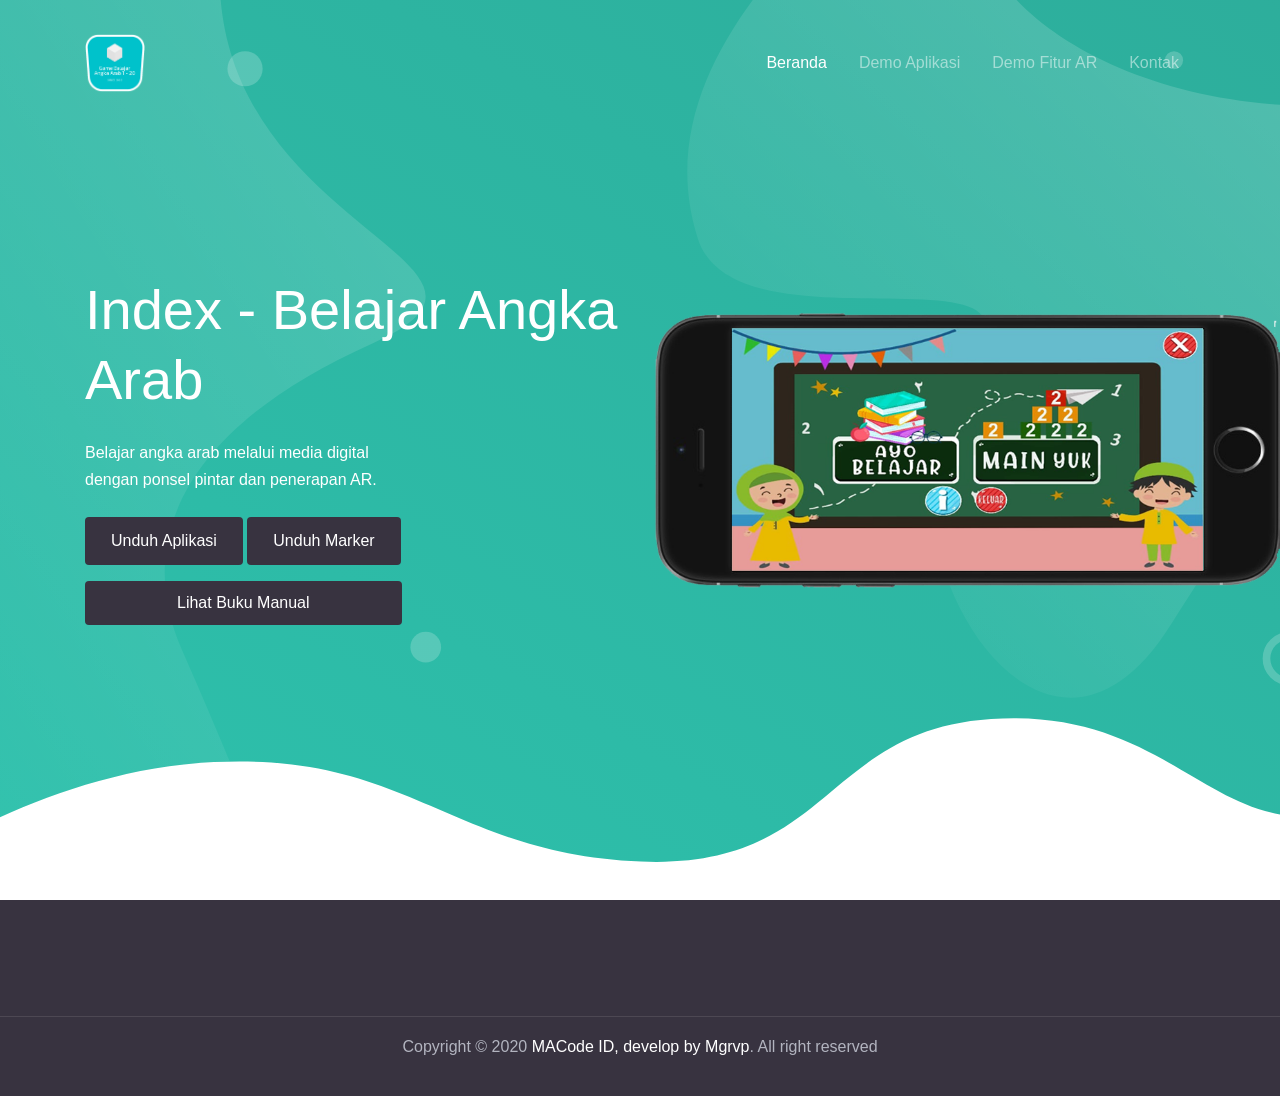
<file: index.html>
<!DOCTYPE html>
<html lang="en">
<head>
  <meta charset="UTF-8">
  <meta name="viewport" content="width=device-width, initial-scale=1.0">
  
  <meta http-equiv="X-UA-Compatible" content="ie=edge">
  
  <meta name="description" content="Mobile Application HTML5 Template">

  <meta name="copyright" content="MACode ID, https://www.macodeid.com/">

  <title>Belajar Angka Arab</title>

  <link rel="shortcut icon" href="assets/favicon.png" type="image/x-icon">

  <link rel="stylesheet" href="assets/css/maicons.css">

  <link rel="stylesheet" href="assets/vendor/animate/animate.css">

  <link rel="stylesheet" href="assets/vendor/owl-carousel/css/owl.carousel.min.css">

  <link rel="stylesheet" href="assets/css/bootstrap.css">

  <link rel="stylesheet" href="assets/css/mobster.css">
</head>
<body>

<nav class="navbar navbar-expand-lg navbar-dark navbar-floating">
  <div class="container">
    <a class="navbar-brand" href="#">
      <img src="assets/favicon.png" alt="" width="60">
    </a>
    <button class="navbar-toggler" type="button" data-toggle="collapse" data-target="#navbarToggler" aria-controls="navbarToggler" aria-expanded="false" aria-label="Toggle navigation">
      <span class="navbar-toggler-icon"></span>
    </button>
  
    <div class="collapse navbar-collapse" id="navbarToggler">
      <ul class="navbar-nav ml-auto mt-3 mt-lg-0">
        <li class="nav-item">
          <a class="nav-link active" href="html/index-2.html">Beranda</a>
        </li>
        <li class="nav-item">
          <a class="nav-link" href="html/about.html">Demo Aplikasi</a>
        </li>
        <li class="nav-item">
          <a class="nav-link" href="html/demo.html">Demo Fitur AR</a>
        </li>
        <li class="nav-item">
          <a class="nav-link" href="html/contact.html">Kontak</a>
        </li>
      </ul>
    </div>
  </div>
</nav>

<div class="page-hero-section bg-image hero-home-2" style="background-image: url(assets/img/bg_hero_2.svg);">
  <div class="hero-caption">
    <div class="container fg-white h-100">
      <div class="row align-items-center h-100">
        <div class="col-lg-6 wow fadeInUp">
          <h1 class="mb-4 fw-normal">Index - Belajar Angka Arab</h1>
          <p class="mb-4">Belajar angka arab melalui media digital <br>
          dengan ponsel pintar dan penerapan AR.</p>

          <a href="https://drive.google.com/file/d/1AF3r9Ua9NUceuTmd-YyhSt4Pw2m73y8j/view?usp=sharing" target="blank_" class="btn btn-dark">Unduh Aplikasi</a>
          <a href="https://drive.google.com/drive/folders/1Z7eCiT0nx_xxd6wpXgwrnWT21wu_ampw?usp=sharing" target="blank_" class="btn btn-dark">Unduh Marker</a>
          <p></p>
          <a href="assets/app/buku_manual.pdf" target="blank_" style=" padding: 8px 90px; " class="btn btn-dark">Lihat Buku Manual</a>

        </div>
        <div class="col-lg-6 d-none d-lg-block wow zoomIn">
          <div class="">
            <img src="assets/img/screen.png" height="275px" alt="">
          </div>          
        </div>
      </div>
    </div>
  </div>
</div>

<div class="page-footer-section bg-dark fg-white">  
  <hr>
  <!-- Please don't remove or modify the credits below -->
  <p class="text-center">Copyright &copy; 2020 <a href="https://www.macodeid.com/" class="fg-white fw-medium">MACode ID, develop by Mgrvp</a>. All right reserved</p>
</div>

<script src="assets/js/jquery-3.5.1.min.js"></script>

<script src="assets/js/bootstrap.bundle.min.js"></script>

<script src="assets/vendor/owl-carousel/js/owl.carousel.min.js"></script>

<script src="assets/vendor/wow/wow.min.js"></script>

<script src="assets/js/mobster.js"></script>

</body>
</html>
</file>
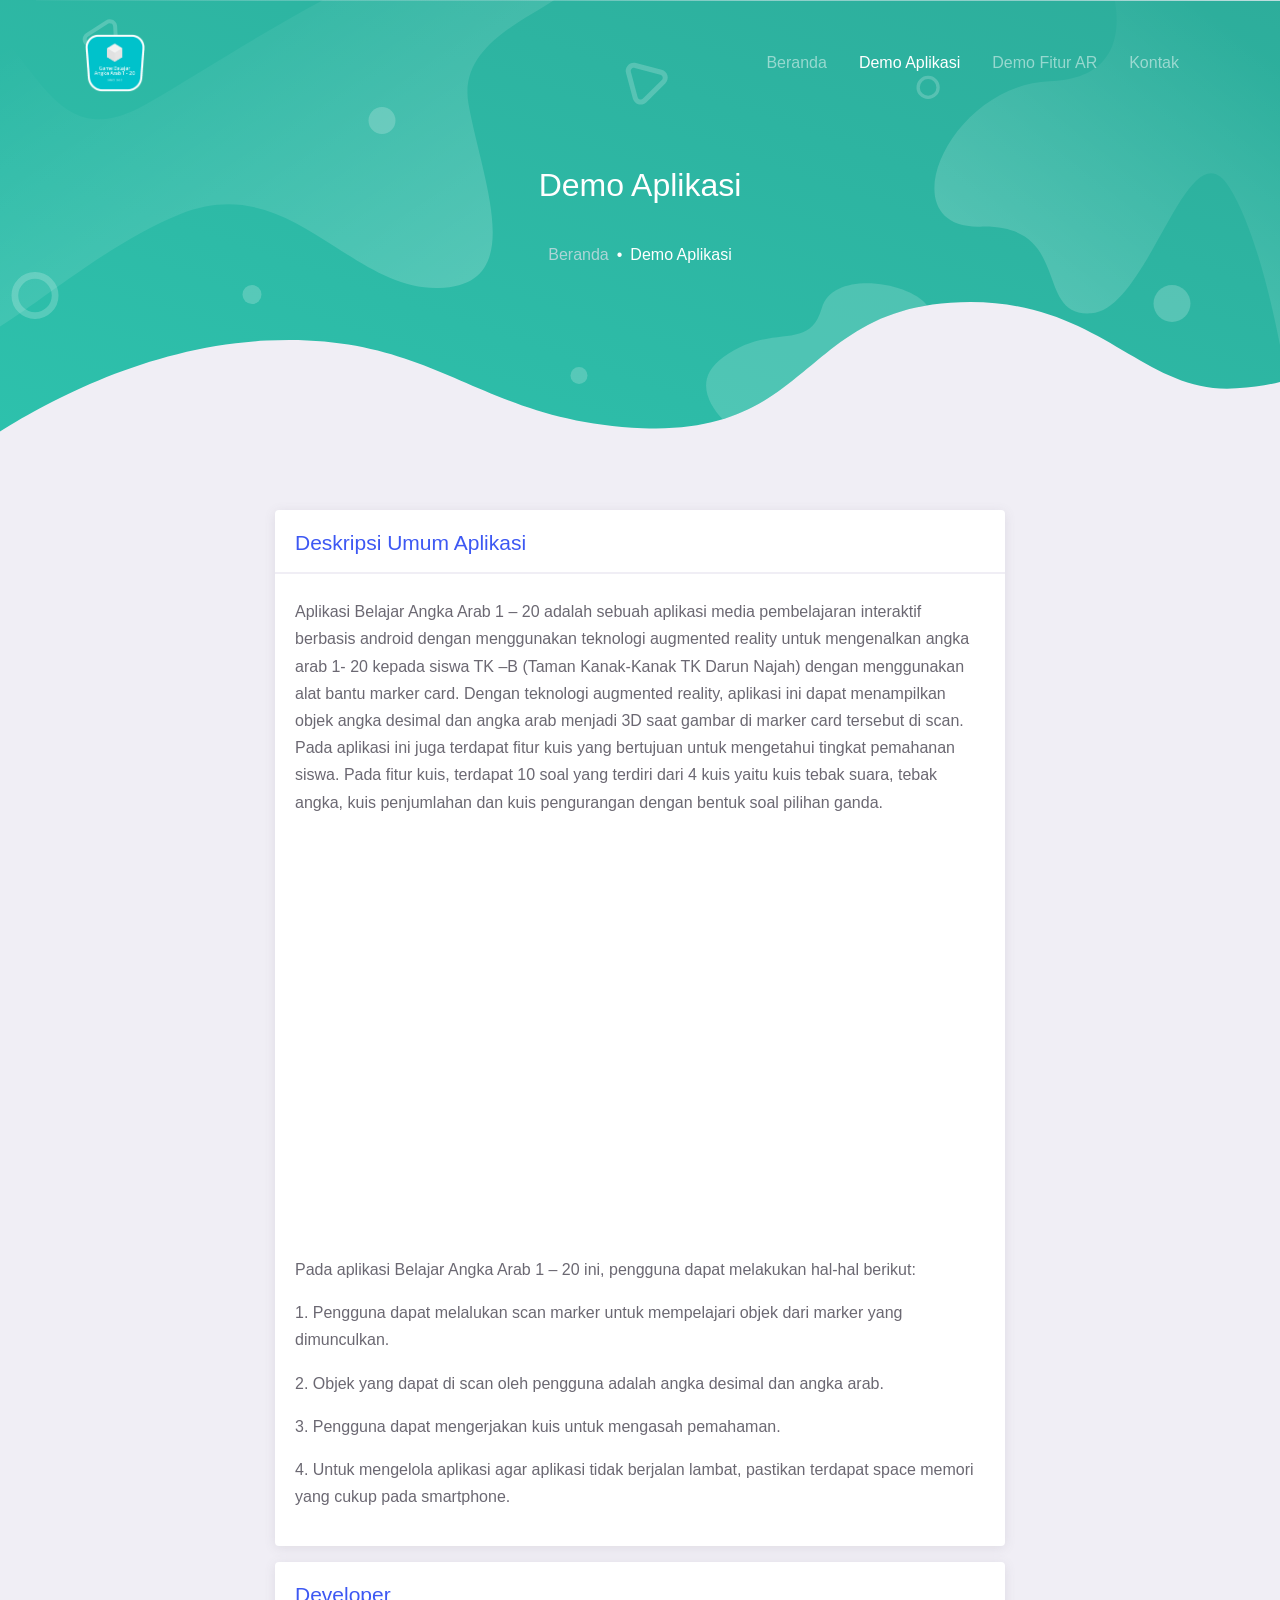
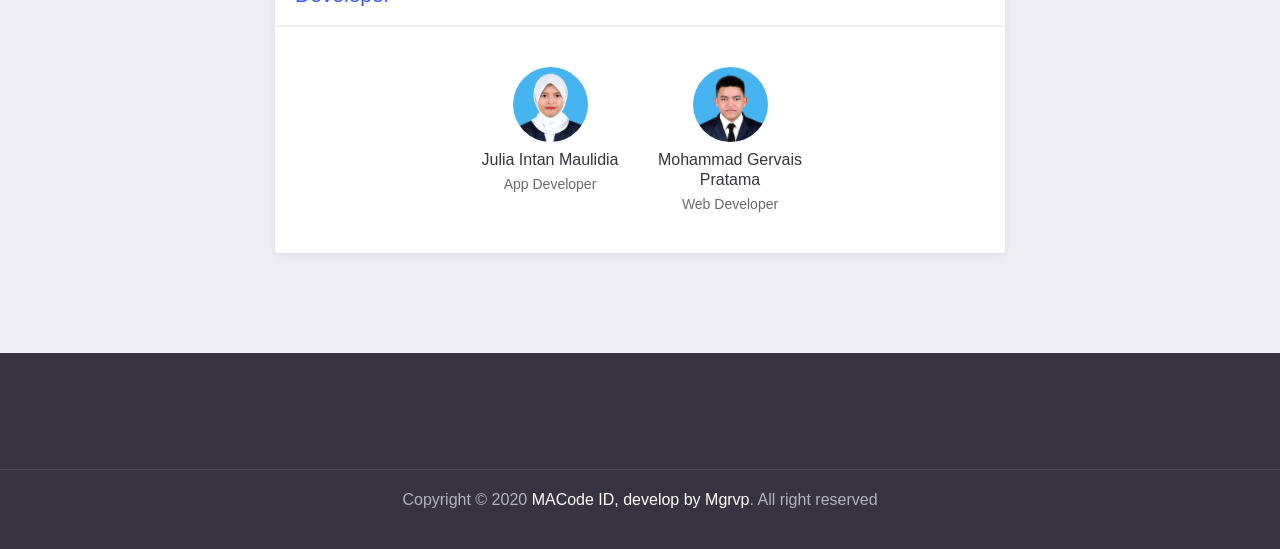
<file: html/about.html>
<!DOCTYPE html>
<html lang="en">
  <head>
    <meta charset="UTF-8" />
    <meta name="viewport" content="width=device-width, initial-scale=1.0" />

    <meta http-equiv="X-UA-Compatible" content="ie=edge" />

    <meta name="description" content="Mobile Application HTML5 Template" />

    <meta name="copyright" content="MACode ID, https://www.macodeid.com/" />

    <title>Belajar Angka Arab</title>

    <link
      rel="shortcut icon"
      href="../assets/favicon.png"
      type="image/x-icon"
    />

    <link rel="stylesheet" href="../assets/css/maicons.css" />

    <link rel="stylesheet" href="../assets/vendor/animate/animate.css" />

    <link
      rel="stylesheet"
      href="../assets/vendor/owl-carousel/css/owl.carousel.min.css"
    />

    <link rel="stylesheet" href="../assets/css/bootstrap.css" />

    <link rel="stylesheet" href="../assets/css/mobster.css" />
  </head>
  <body>
    <nav class="navbar navbar-expand-lg navbar-dark navbar-floating">
      <div class="container">
        <a class="navbar-brand" href="index.html">
          <img src="../assets/favicon.png" alt="" width="60" />
        </a>
        <button
          class="navbar-toggler"
          type="button"
          data-toggle="collapse"
          data-target="#navbarToggler"
          aria-controls="navbarToggler"
          aria-expanded="false"
          aria-label="Toggle navigation"
        >
          <span class="navbar-toggler-icon"></span>
        </button>

        <div class="collapse navbar-collapse" id="navbarToggler">
          <ul class="navbar-nav ml-auto mt-3 mt-lg-0">
            <li class="nav-item">
              <a class="nav-link" href="index-2.html">Beranda</a>
            </li>
            <li class="nav-item">
              <a class="nav-link active" href="about.html">Demo Aplikasi</a>
            </li>
            <li class="nav-item">
              <a class="nav-link" href="demo.html">Demo Fitur AR</a>
            </li>
            <li class="nav-item">
              <a class="nav-link" href="contact.html">Kontak</a>
            </li>
          </ul>
        </div>
      </div>
    </nav>

    <main class="bg-light">
      <div
        class="page-hero-section bg-image hero-mini"
        style="background-image: url(../assets/img/hero_mini.svg);"
      >
        <div class="hero-caption">
          <div class="container fg-white h-100">
            <div
              class="row justify-content-center align-items-center text-center h-100"
            >
              <div class="col-lg-6">
                <h3 class="mb-4 fw-medium">Demo Aplikasi</h3>
                <nav aria-label="breadcrumb">
                  <ol
                    class="breadcrumb breadcrumb-dark justify-content-center bg-transparent"
                  >
                    <li class="breadcrumb-item">
                      <a href="index-2.html">Beranda</a>
                    </li>
                    <li class="breadcrumb-item active" aria-current="page">
                      Demo Aplikasi
                    </li>
                  </ol>
                </nav>
              </div>
            </div>
          </div>
        </div>
      </div>

      <div class="page-section pt-5">
        <div class="container">
          <div class="row justify-content-center">
            <div class="col-lg-8">
              <div class="card-page">
                <h5 class="fg-primary">Deskripsi Umum Aplikasi</h5>
                <hr />
                <p>
                  Aplikasi Belajar Angka Arab 1 – 20 adalah sebuah aplikasi
                  media pembelajaran interaktif berbasis android dengan
                  menggunakan teknologi augmented reality untuk mengenalkan
                  angka arab 1- 20 kepada siswa TK –B (Taman Kanak-Kanak TK
                  Darun Najah) dengan menggunakan alat bantu marker card. Dengan
                  teknologi augmented reality, aplikasi ini dapat menampilkan
                  objek angka desimal dan angka arab menjadi 3D saat gambar di
                  marker card tersebut di scan. Pada aplikasi ini juga terdapat
                  fitur kuis yang bertujuan untuk mengetahui tingkat pemahanan
                  siswa. Pada fitur kuis, terdapat 10 soal yang terdiri dari 4
                  kuis yaitu kuis tebak suara, tebak angka, kuis penjumlahan dan
                  kuis pengurangan dengan bentuk soal pilihan ganda.
                </p>

                <!-- Video -->
                <div class="text-center py-5">
                  <embed
                    class="embed-video"
                    src="https://www.youtube.com/embed/AR6L03KNKX8"
                  />
                </div>
                
                <p>
                  Pada aplikasi Belajar Angka Arab 1 – 20 ini, pengguna dapat
                  melakukan hal-hal berikut:
                </p>
                <p>
                  1. Pengguna dapat melalukan scan marker untuk mempelajari
                  objek dari marker yang dimunculkan.
                </p>
                <p>
                  2. Objek yang dapat di scan oleh pengguna adalah angka desimal
                  dan angka arab.
                </p>
                <p>
                  3. Pengguna dapat mengerjakan kuis untuk mengasah pemahaman.
                </p>
                <p>
                  4. Untuk mengelola aplikasi agar aplikasi tidak berjalan
                  lambat, pastikan terdapat space memori yang cukup pada
                  smartphone.
                </p>
              </div>
              <div class="card-page mt-3">
                <h5 class="fg-primary">Developer</h5>
                <hr />

                <div class="row justify-content-center">
                  <div class="col-lg-3 py-3">
                    <div class="team-item">
                      <div class="team-avatar">
                        <img src="../assets/img/person/julia.jpg" alt="" />
                      </div>
                      <h5 class="team-name">Julia Intan Maulidia</h5>
                      <span class="fg-gray fs-small">App Developer</span>
                    </div>
                  </div>
                  <div class="col-lg-3 py-3">
                    <div class="team-item">
                      <div class="team-avatar">
                        <img src="../assets/img/person/gerv.jpg" alt="">
                      </div>
                      <h5 class="team-name">Mohammad Gervais Pratama</h5>
                      <span class="fg-gray fs-small">Web Developer</span>
                    </div>
                  </div>
                </div>
              </div>
            </div>
          </div>
        </div>
      </div>
    </main>
    <!-- .bg-light -->

    <div class="page-footer-section bg-dark fg-white">
      <hr />
      <!-- Please don't remove or modify the credits below -->
      <p class="text-center">
        Copyright &copy; 2020
        <a href="https://www.macodeid.com/" class="fg-white fw-medium"
          >MACode ID, develop by Mgrvp</a
        >. All right reserved
      </p>
    </div>

    <script src="../assets/js/jquery-3.5.1.min.js"></script>

    <script src="../assets/js/bootstrap.bundle.min.js"></script>

    <script src="../assets/vendor/owl-carousel/js/owl.carousel.min.js"></script>

    <script src="../assets/vendor/wow/wow.min.js"></script>

    <script src="../assets/js/mobster.js"></script>
  </body>
</html>
</file>
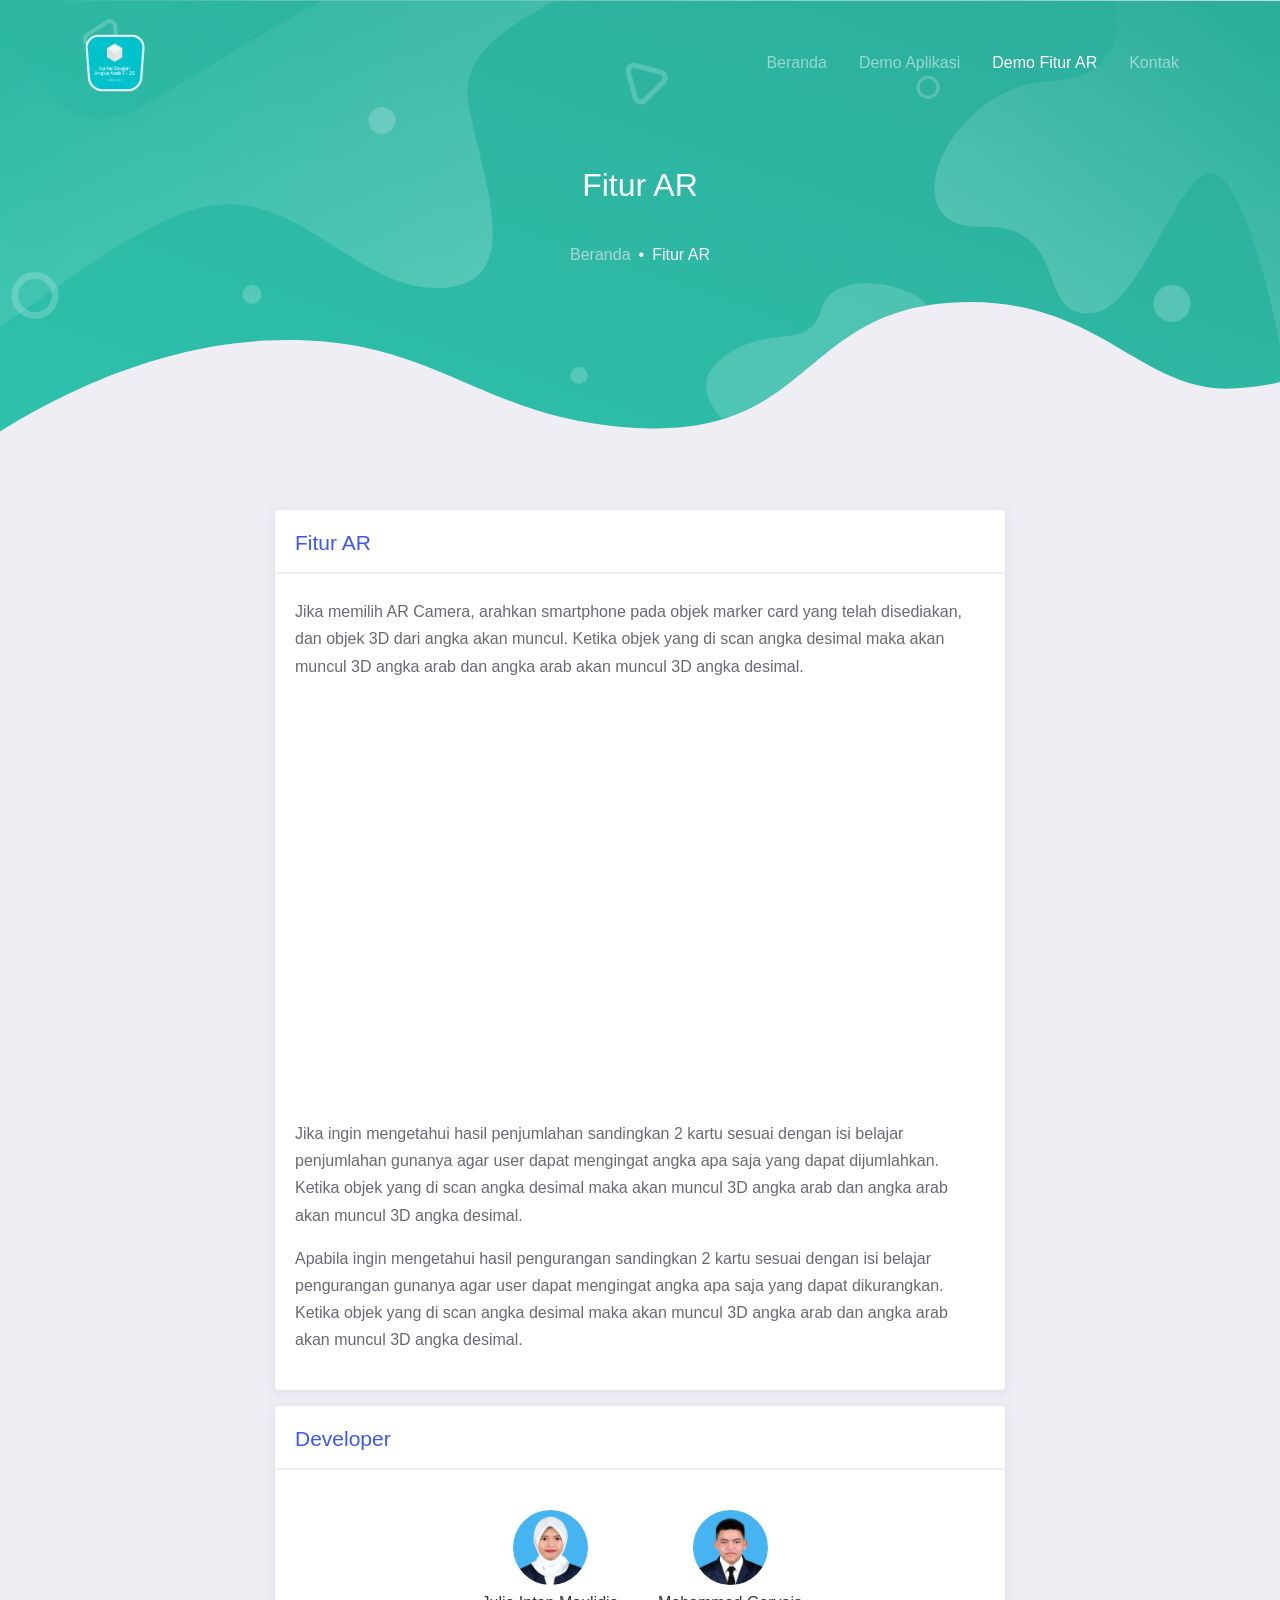
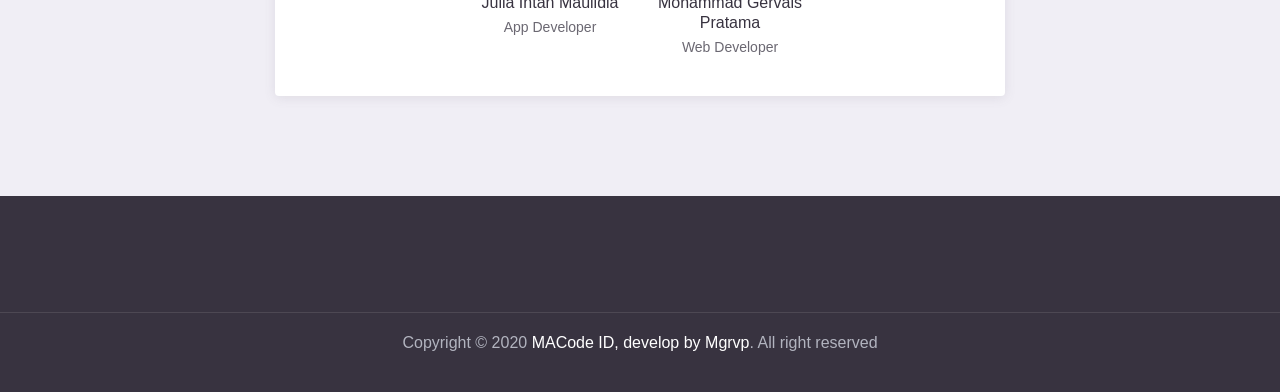
<file: html/demo.html>
<!DOCTYPE html>
<html lang="en">
<head>
  <meta charset="UTF-8">
  <meta name="viewport" content="width=device-width, initial-scale=1.0">

  <meta http-equiv="X-UA-Compatible" content="ie=edge">

  <meta name="description" content="Mobile Application HTML5 Template">

  <meta name="copyright" content="MACode ID, https://www.macodeid.com/">

  <title>Belajar Angka Arab</title>

  <link rel="shortcut icon" href="../assets/favicon.png" type="image/x-icon">

  <link rel="stylesheet" href="../assets/css/maicons.css">

  <link rel="stylesheet" href="../assets/vendor/animate/animate.css">

  <link rel="stylesheet" href="../assets/vendor/owl-carousel/css/owl.carousel.min.css">

  <link rel="stylesheet" href="../assets/css/bootstrap.css">

  <link rel="stylesheet" href="../assets/css/mobster.css">
</head>
<body>

<nav class="navbar navbar-expand-lg navbar-dark navbar-floating">
  <div class="container">
    <a class="navbar-brand" href="index.html">
      <img src="../assets/favicon.png" alt="" width="60">
    </a>
    <button class="navbar-toggler" type="button" data-toggle="collapse" data-target="#navbarToggler" aria-controls="navbarToggler" aria-expanded="false" aria-label="Toggle navigation">
      <span class="navbar-toggler-icon"></span>
    </button>
  
    <div class="collapse navbar-collapse" id="navbarToggler">
      <ul class="navbar-nav ml-auto mt-3 mt-lg-0">
        <li class="nav-item">
          <a class="nav-link" href="index-2.html">Beranda</a>
        </li>
        <li class="nav-item">
          <a class="nav-link" href="about.html">Demo Aplikasi</a>
        </li>
        <li class="nav-item">
          <a class="nav-link active" href="demo.html">Demo Fitur AR</a>
        </li>
        <li class="nav-item">
          <a class="nav-link" href="contact.html">Kontak</a>
        </li>
      </ul>
    </div>
  </div>
</nav>

<main class="bg-light">

<div class="page-hero-section bg-image hero-mini" style="background-image: url(../assets/img/hero_mini.svg);">
  <div class="hero-caption">
    <div class="container fg-white h-100">
      <div class="row justify-content-center align-items-center text-center h-100">
        <div class="col-lg-6">
          <h3 class="mb-4 fw-medium">Fitur AR</h3>
          <nav aria-label="breadcrumb">
            <ol class="breadcrumb breadcrumb-dark justify-content-center bg-transparent">
              <li class="breadcrumb-item"><a href="index-2.html">Beranda</a></li>
              <li class="breadcrumb-item active" aria-current="page">Fitur AR</li>
            </ol>
          </nav>
        </div>
      </div>
    </div>
  </div>
</div>

<div class="page-section pt-5">
  <div class="container">
    <div class="row justify-content-center">
      <div class="col-lg-8">
        <div class="card-page">
          <h5 class="fg-primary">Fitur AR</h5>
          <hr>
          <p>Jika memilih AR Camera, arahkan smartphone pada objek marker card yang telah disediakan, dan objek 3D dari angka akan muncul. Ketika objek yang di scan angka desimal maka akan muncul 3D angka arab dan angka arab akan muncul 3D angka desimal.</p>

          <!-- Video -->
          <div class="text-center py-5">
            <embed class="embed-video" src="https://www.youtube.com/embed/RSMOZ8Tnct8">
          </div>

          <p>Jika ingin mengetahui hasil penjumlahan sandingkan 2 kartu sesuai dengan isi belajar penjumlahan gunanya agar user dapat mengingat angka apa saja yang dapat dijumlahkan. Ketika objek yang di scan angka desimal maka akan muncul 3D angka arab dan angka arab akan muncul 3D angka desimal.</p>
        <p>Apabila ingin mengetahui hasil pengurangan sandingkan 2 kartu sesuai dengan isi belajar pengurangan gunanya agar user dapat mengingat angka apa saja yang dapat dikurangkan. Ketika objek yang di scan angka desimal maka akan muncul 3D angka arab dan angka arab akan muncul 3D angka desimal.</p>  
        </div>
        <div class="card-page mt-3">
          <h5 class="fg-primary">Developer</h5>
          <hr>

          <div class="row justify-content-center">
            <div class="col-lg-3 py-3">
              <div class="team-item">
                <div class="team-avatar">
                  <img src="../assets/img/person/julia.jpg" alt="">
                </div>
                <h5 class="team-name">Julia Intan Maulidia</h5>
                <span class="fg-gray fs-small">App Developer</span>
              </div>
            </div>
            <div class="col-lg-3 py-3">
              <div class="team-item">
                <div class="team-avatar">
                  <img src="../assets/img/person/gerv.jpg" alt="">
                </div>
                <h5 class="team-name">Mohammad Gervais Pratama</h5>
                <span class="fg-gray fs-small">Web Developer</span>
              </div>
            </div>
          </div>
        </div>
      </div>
    </div>
  </div>
</div>

</main> <!-- .bg-light -->

<div class="page-footer-section bg-dark fg-white">  
  <hr>
  <!-- Please don't remove or modify the credits below -->
  <p class="text-center">Copyright &copy; 2020 <a href="https://www.macodeid.com/" class="fg-white fw-medium">MACode ID, develop by Mgrvp</a>. All right reserved</p>
</div>

<script src="../assets/js/jquery-3.5.1.min.js"></script>

<script src="../assets/js/bootstrap.bundle.min.js"></script>

<script src="../assets/vendor/owl-carousel/js/owl.carousel.min.js"></script>

<script src="../assets/vendor/wow/wow.min.js"></script>

<script src="../assets/js/mobster.js"></script>

</body>
</html>
</file>
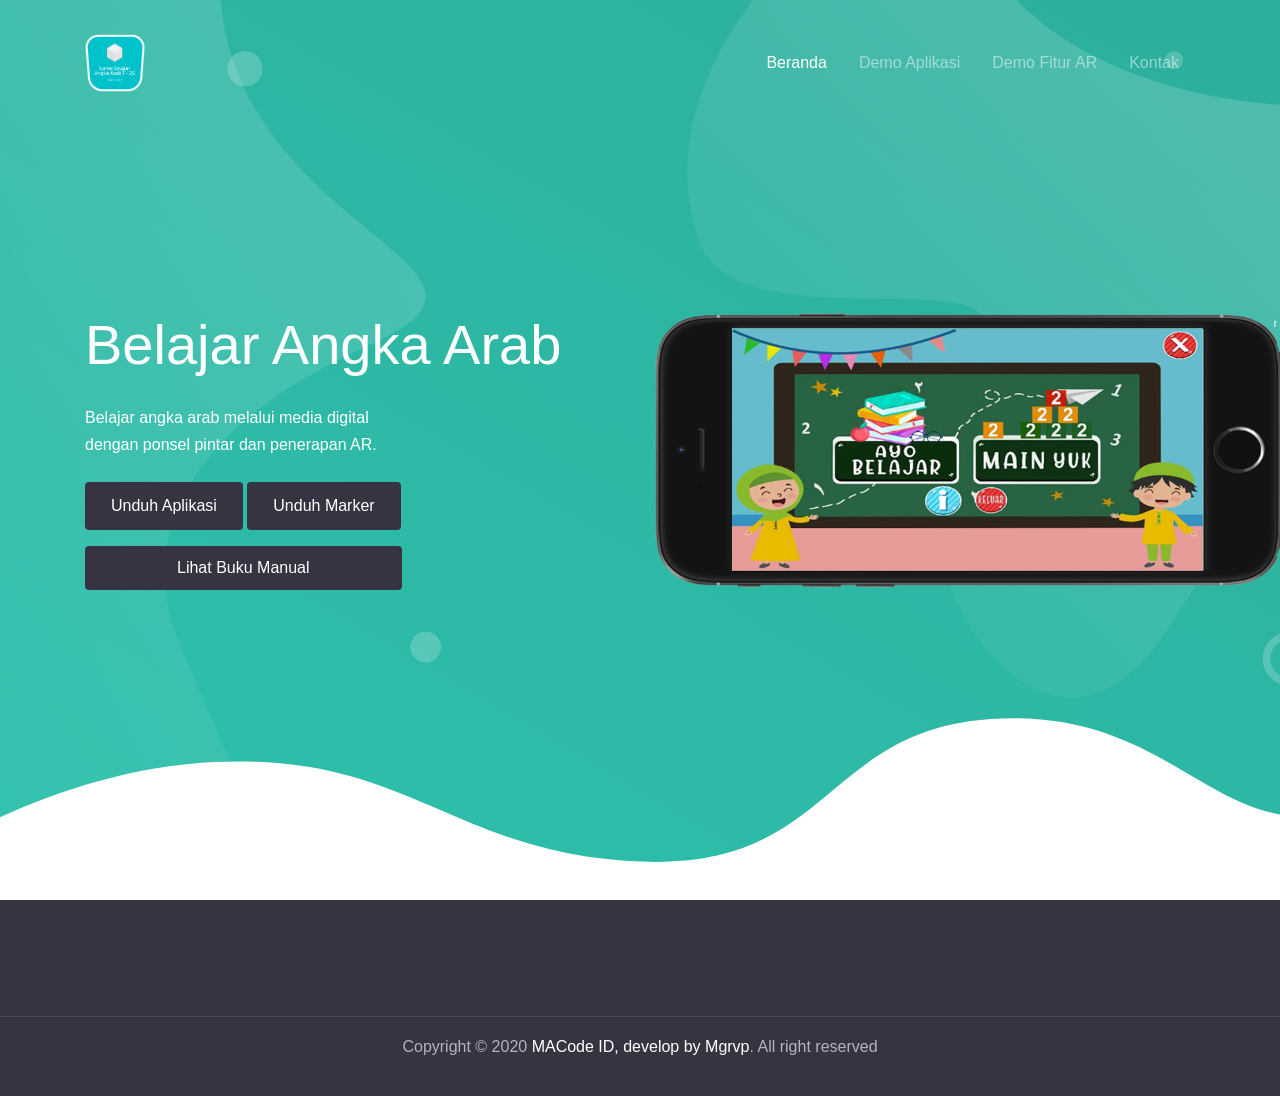
<file: html/index-2.html>
<!DOCTYPE html>
<html lang="en">
<head>
  <meta charset="UTF-8">
  <meta name="viewport" content="width=device-width, initial-scale=1.0">
  
  <meta http-equiv="X-UA-Compatible" content="ie=edge">
  
  <meta name="description" content="Mobile Application HTML5 Template">

  <meta name="copyright" content="MACode ID, https://www.macodeid.com/">

  <title>Belajar Angka Arab</title>

  <link rel="shortcut icon" href="../assets/favicon.png" type="image/x-icon">

  <link rel="stylesheet" href="../assets/css/maicons.css">

  <link rel="stylesheet" href="../assets/vendor/animate/animate.css">

  <link rel="stylesheet" href="../assets/vendor/owl-carousel/css/owl.carousel.min.css">

  <link rel="stylesheet" href="../assets/css/bootstrap.css">

  <link rel="stylesheet" href="../assets/css/mobster.css">
</head>
<body>

<nav class="navbar navbar-expand-lg navbar-dark navbar-floating">
  <div class="container">
    <a class="navbar-brand" href="#">
      <img src="../assets/favicon.png" alt="" width="60">
    </a>
    <button class="navbar-toggler" type="button" data-toggle="collapse" data-target="#navbarToggler" aria-controls="navbarToggler" aria-expanded="false" aria-label="Toggle navigation">
      <span class="navbar-toggler-icon"></span>
    </button>
  
    <div class="collapse navbar-collapse" id="navbarToggler">
      <ul class="navbar-nav ml-auto mt-3 mt-lg-0">
        <li class="nav-item">
          <a class="nav-link active" href="index-2.html">Beranda</a>
        </li>
        <li class="nav-item">
          <a class="nav-link" href="about.html">Demo Aplikasi</a>
        </li>
        <li class="nav-item">
          <a class="nav-link" href="demo.html">Demo Fitur AR</a>
        </li>
        <li class="nav-item">
          <a class="nav-link" href="contact.html">Kontak</a>
        </li>
      </ul>
    </div>
  </div>
</nav>

<div class="page-hero-section bg-image hero-home-2" style="background-image: url(../assets/img/bg_hero_2.svg);">
  <div class="hero-caption">
    <div class="container fg-white h-100">
      <div class="row align-items-center h-100">
        <div class="col-lg-6 wow fadeInUp">
          <h1 class="mb-4 fw-normal">Belajar Angka Arab</h1>
          <p class="mb-4">Belajar angka arab melalui media digital <br>
          dengan ponsel pintar dan penerapan AR.</p>

          <a href="https://drive.google.com/file/d/1AF3r9Ua9NUceuTmd-YyhSt4Pw2m73y8j/view?usp=sharing" target="blank_" class="btn btn-dark">Unduh Aplikasi</a>
          <a href="https://drive.google.com/drive/folders/1Z7eCiT0nx_xxd6wpXgwrnWT21wu_ampw?usp=sharing" target="blank_" class="btn btn-dark">Unduh Marker</a>
          <p></p>
          <a href="../assets/app/buku_manual.pdf" target="blank_" style=" padding: 8px 90px; " class="btn btn-dark">Lihat Buku Manual</a>

        </div>
        <div class="col-lg-6 d-none d-lg-block wow zoomIn">
          <div class="">
            <img src="../assets/img/screen.png" height="275px" alt="">
          </div>          
        </div>
      </div>
    </div>
  </div>
</div>

<div class="page-footer-section bg-dark fg-white">  
  <hr>
  <!-- Please don't remove or modify the credits below -->
  <p class="text-center">Copyright &copy; 2020 <a href="https://www.macodeid.com/" class="fg-white fw-medium">MACode ID, develop by Mgrvp</a>. All right reserved</p>
</div>

<script src="../assets/js/jquery-3.5.1.min.js"></script>

<script src="../assets/js/bootstrap.bundle.min.js"></script>

<script src="../assets/vendor/owl-carousel/js/owl.carousel.min.js"></script>

<script src="../assets/vendor/wow/wow.min.js"></script>

<script src="../assets/js/mobster.js"></script>

</body>
</html>
</file>
<file: assets/css/maicons.css>
@font-face {
  font-family: 'maicons';
  src:  url('../fonts/maicons.eot?c9nlkl');
  src:  url('../fonts/maicons.eot?c9nlkl#iefix') format('embedded-opentype'),
    url('../fonts/maicons.ttf?c9nlkl') format('truetype'),
    url('../fonts/maicons.woff?c9nlkl') format('woff'),
    url('../fonts/maicons.svg?c9nlkl#maicons') format('svg');
  font-weight: normal;
  font-style: normal;
  font-display: block;
}

[class^="mai-"], [class*=" mai-"] {
  /* use !important to prevent issues with browser extensions that change fonts */
  font-family: 'maicons' !important;
  speak: none;
  font-style: normal;
  font-weight: normal;
  font-variant: normal;
  text-transform: none;
  line-height: 1;

  /* Better Font Rendering =========== */
  -webkit-font-smoothing: antialiased;
  -moz-osx-font-smoothing: grayscale;
}

.mai-add:before {
  content: "\e900";
}
.mai-add-circle:before {
  content: "\e901";
}
.mai-add-circle-outline:before {
  content: "\e902";
}
.mai-airplane:before {
  content: "\e903";
}
.mai-airplane-outline:before {
  content: "\e904";
}
.mai-alarm:before {
  content: "\e905";
}
.mai-alarm-outline:before {
  content: "\e906";
}
.mai-albums:before {
  content: "\e907";
}
.mai-albums-outline:before {
  content: "\e908";
}
.mai-alert:before {
  content: "\e909";
}
.mai-alert-circle:before {
  content: "\e90a";
}
.mai-alert-circle-outline:before {
  content: "\e90b";
}
.mai-analytics:before {
  content: "\e90c";
}
.mai-analytics-outline:before {
  content: "\e90d";
}
.mai-aperture:before {
  content: "\e90e";
}
.mai-aperture-outline:before {
  content: "\e90f";
}
.mai-apps:before {
  content: "\e910";
}
.mai-apps-outline:before {
  content: "\e911";
}
.mai-archive:before {
  content: "\e912";
}
.mai-archive-outline:before {
  content: "\e913";
}
.mai-arrow-back:before {
  content: "\e914";
}
.mai-arrow-back-circle:before {
  content: "\e915";
}
.mai-arrow-back-circle-outline:before {
  content: "\e916";
}
.mai-arrow-down:before {
  content: "\e917";
}
.mai-arrow-down-circle:before {
  content: "\e918";
}
.mai-arrow-down-circle-outline:before {
  content: "\e919";
}
.mai-arrow-forward:before {
  content: "\e91a";
}
.mai-arrow-forward-circle:before {
  content: "\e91b";
}
.mai-arrow-forward-circle-outline:before {
  content: "\e91c";
}
.mai-arrow-redo:before {
  content: "\e91d";
}
.mai-arrow-redo-circle:before {
  content: "\e91e";
}
.mai-arrow-redo-circle-outline:before {
  content: "\e91f";
}
.mai-arrow-redo-outline:before {
  content: "\e920";
}
.mai-arrow-undo:before {
  content: "\e921";
}
.mai-arrow-undo-circle:before {
  content: "\e922";
}
.mai-arrow-undo-circle-outline:before {
  content: "\e923";
}
.mai-arrow-undo-outline:before {
  content: "\e924";
}
.mai-arrow-up:before {
  content: "\e925";
}
.mai-arrow-up-circle:before {
  content: "\e926";
}
.mai-arrow-up-circle-outline:before {
  content: "\e927";
}
.mai-at:before {
  content: "\e928";
}
.mai-at-circle:before {
  content: "\e929";
}
.mai-at-circle-outline:before {
  content: "\e92a";
}
.mai-attach:before {
  content: "\e92b";
}
.mai-attach-outline:before {
  content: "\e92c";
}
.mai-backspace:before {
  content: "\e92d";
}
.mai-backspace-outline:before {
  content: "\e92e";
}
.mai-bandage:before {
  content: "\e92f";
}
.mai-bandage-outline:before {
  content: "\e930";
}
.mai-bar-chart:before {
  content: "\e932";
}
.mai-bar-chart-outline:before {
  content: "\e933";
}
.mai-barbell:before {
  content: "\e931";
}
.mai-barcode:before {
  content: "\e934";
}
.mai-barcode-outline:before {
  content: "\e935";
}
.mai-baseball:before {
  content: "\e936";
}
.mai-baseball-outline:before {
  content: "\e937";
}
.mai-basket:before {
  content: "\e938";
}
.mai-basket-outline:before {
  content: "\e93b";
}
.mai-basketball:before {
  content: "\e939";
}
.mai-basketball-outline:before {
  content: "\e93a";
}
.mai-battery-charging:before {
  content: "\e93c";
}
.mai-battery-dead:before {
  content: "\e93d";
}
.mai-battery-full:before {
  content: "\e93e";
}
.mai-battery-half:before {
  content: "\e93f";
}
.mai-beaker:before {
  content: "\e940";
}
.mai-beaker-outline:before {
  content: "\e941";
}
.mai-bed:before {
  content: "\e942";
}
.mai-bed-outline:before {
  content: "\e943";
}
.mai-beer:before {
  content: "\e944";
}
.mai-beer-outline:before {
  content: "\e945";
}
.mai-bicycle:before {
  content: "\e946";
}
.mai-bluetooth:before {
  content: "\e947";
}
.mai-boat:before {
  content: "\e948";
}
.mai-boat-outline:before {
  content: "\e949";
}
.mai-body:before {
  content: "\e94a";
}
.mai-body-outline:before {
  content: "\e94b";
}
.mai-bonfire:before {
  content: "\e94c";
}
.mai-bonfire-outline:before {
  content: "\e94d";
}
.mai-book:before {
  content: "\e94e";
}
.mai-book-outline:before {
  content: "\e953";
}
.mai-bookmark:before {
  content: "\e94f";
}
.mai-bookmark-outline:before {
  content: "\e950";
}
.mai-bookmarks:before {
  content: "\e951";
}
.mai-bookmarks-outline:before {
  content: "\e952";
}
.mai-briefcase:before {
  content: "\e954";
}
.mai-briefcase-outline:before {
  content: "\e955";
}
.mai-browsers:before {
  content: "\e956";
}
.mai-browsers-outline:before {
  content: "\e957";
}
.mai-brush:before {
  content: "\e958";
}
.mai-brush-outline:before {
  content: "\e959";
}
.mai-bug:before {
  content: "\e95a";
}
.mai-bug-outline:before {
  content: "\e95b";
}
.mai-build:before {
  content: "\e95c";
}
.mai-build-outline:before {
  content: "\e95d";
}
.mai-bulb:before {
  content: "\e95e";
}
.mai-bulb-outline:before {
  content: "\e95f";
}
.mai-bus:before {
  content: "\e960";
}
.mai-bus-outline:before {
  content: "\e963";
}
.mai-business:before {
  content: "\e961";
}
.mai-business-outline:before {
  content: "\e962";
}
.mai-cafe:before {
  content: "\e964";
}
.mai-cafe-outline:before {
  content: "\e965";
}
.mai-calculator:before {
  content: "\e966";
}
.mai-calculator-outline:before {
  content: "\e967";
}
.mai-calendar:before {
  content: "\e968";
}
.mai-calendar-outline:before {
  content: "\e969";
}
.mai-call:before {
  content: "\e96a";
}
.mai-call-outline:before {
  content: "\e96b";
}
.mai-camera:before {
  content: "\e96c";
}
.mai-camera-outline:before {
  content: "\e96d";
}
.mai-camera-reverse:before {
  content: "\e96e";
}
.mai-camera-reverse-outline:before {
  content: "\e96f";
}
.mai-car:before {
  content: "\e970";
}
.mai-car-outline:before {
  content: "\e97f";
}
.mai-car-sport:before {
  content: "\e980";
}
.mai-car-sport-outline:before {
  content: "\e981";
}
.mai-card:before {
  content: "\e971";
}
.mai-card-outline:before {
  content: "\e972";
}
.mai-caret-back:before {
  content: "\e973";
}
.mai-caret-back-circle:before {
  content: "\e974";
}
.mai-caret-back-circle-outline:before {
  content: "\e975";
}
.mai-caret-down:before {
  content: "\e976";
}
.mai-caret-down-circle:before {
  content: "\e977";
}
.mai-caret-down-circle-outline:before {
  content: "\e978";
}
.mai-caret-forward:before {
  content: "\e979";
}
.mai-caret-forward-circle:before {
  content: "\e97a";
}
.mai-caret-forward-circle-outline:before {
  content: "\e97b";
}
.mai-caret-up:before {
  content: "\e97c";
}
.mai-caret-up-circle:before {
  content: "\e97d";
}
.mai-caret-up-circle-outline:before {
  content: "\e97e";
}
.mai-cart:before {
  content: "\e982";
}
.mai-cart-outline:before {
  content: "\e983";
}
.mai-cash:before {
  content: "\e984";
}
.mai-cash-outline:before {
  content: "\e985";
}
.mai-chatbox:before {
  content: "\e986";
}
.mai-chatbox-ellipses:before {
  content: "\e987";
}
.mai-chatbox-ellipses-outline:before {
  content: "\e988";
}
.mai-chatbox-outline:before {
  content: "\e989";
}
.mai-chatbubble:before {
  content: "\e98a";
}
.mai-chatbubble-ellipses:before {
  content: "\e98b";
}
.mai-chatbubble-ellipses-outline:before {
  content: "\e98c";
}
.mai-chatbubble-outline:before {
  content: "\e98d";
}
.mai-chatbubbles:before {
  content: "\e98e";
}
.mai-chatbubbles-outline:before {
  content: "\e98f";
}
.mai-checkbox:before {
  content: "\e990";
}
.mai-checkbox-outline:before {
  content: "\e991";
}
.mai-checkmark:before {
  content: "\e992";
}
.mai-checkmark-circle:before {
  content: "\e993";
}
.mai-checkmark-circle-outline:before {
  content: "\e994";
}
.mai-checkmark-done:before {
  content: "\e995";
}
.mai-checkmark-done-circle:before {
  content: "\e996";
}
.mai-checkmark-done-circle-outline:before {
  content: "\e997";
}
.mai-chevron-back:before {
  content: "\e998";
}
.mai-chevron-back-circle:before {
  content: "\e999";
}
.mai-chevron-back-circle-outline:before {
  content: "\e99a";
}
.mai-chevron-down:before {
  content: "\e99b";
}
.mai-chevron-down-circle:before {
  content: "\e99c";
}
.mai-chevron-down-circle-outline:before {
  content: "\e99d";
}
.mai-chevron-forward:before {
  content: "\e99e";
}
.mai-chevron-forward-circle:before {
  content: "\e99f";
}
.mai-chevron-forward-circle-outline:before {
  content: "\e9a0";
}
.mai-chevron-up:before {
  content: "\e9a1";
}
.mai-chevron-up-circle:before {
  content: "\e9a2";
}
.mai-chevron-up-circle-outline:before {
  content: "\e9a3";
}
.mai-clipboard:before {
  content: "\e9a4";
}
.mai-clipboard-outline:before {
  content: "\e9a5";
}
.mai-close:before {
  content: "\e9a6";
}
.mai-close-circle:before {
  content: "\e9a7";
}
.mai-close-circle-outline:before {
  content: "\e9a8";
}
.mai-cloud:before {
  content: "\e9a9";
}
.mai-cloud-circle:before {
  content: "\e9aa";
}
.mai-cloud-circle-outline:before {
  content: "\e9ab";
}
.mai-cloud-done:before {
  content: "\e9ac";
}
.mai-cloud-done-outline:before {
  content: "\e9ad";
}
.mai-cloud-download:before {
  content: "\e9ae";
}
.mai-cloud-download-outline:before {
  content: "\e9af";
}
.mai-cloud-offline:before {
  content: "\e9b0";
}
.mai-cloud-offline-outline:before {
  content: "\e9b1";
}
.mai-cloud-outline:before {
  content: "\e9b2";
}
.mai-cloud-upload:before {
  content: "\e9b3";
}
.mai-cloud-upload-outline:before {
  content: "\e9b4";
}
.mai-cloudy:before {
  content: "\e9b5";
}
.mai-cloudy-night:before {
  content: "\e9b6";
}
.mai-cloudy-night-outline:before {
  content: "\e9b7";
}
.mai-cloudy-outline:before {
  content: "\e9b8";
}
.mai-code:before {
  content: "\e9b9";
}
.mai-code-download:before {
  content: "\e9ba";
}
.mai-code-slash:before {
  content: "\e9bb";
}
.mai-code-working:before {
  content: "\e9bc";
}
.mai-cog:before {
  content: "\e9bd";
}
.mai-color-fill:before {
  content: "\e9be";
}
.mai-color-fill-outline:before {
  content: "\e9bf";
}
.mai-color-filter:before {
  content: "\e9c0";
}
.mai-color-filter-outline:before {
  content: "\e9c1";
}
.mai-color-palette:before {
  content: "\e9c2";
}
.mai-color-palette-outline:before {
  content: "\e9c3";
}
.mai-color-wand:before {
  content: "\e9c4";
}
.mai-color-wand-outline:before {
  content: "\e9c5";
}
.mai-compass:before {
  content: "\e9c6";
}
.mai-compass-outline:before {
  content: "\e9c7";
}
.mai-construct:before {
  content: "\e9c8";
}
.mai-construct-outline:before {
  content: "\e9c9";
}
.mai-contract:before {
  content: "\e9ca";
}
.mai-contrast:before {
  content: "\e9cb";
}
.mai-copy:before {
  content: "\e9cc";
}
.mai-copy-outline:before {
  content: "\e9cd";
}
.mai-create:before {
  content: "\e9ce";
}
.mai-create-outline:before {
  content: "\e9cf";
}
.mai-crop:before {
  content: "\e9d0";
}
.mai-cube:before {
  content: "\e9d1";
}
.mai-cube-outline:before {
  content: "\e9d2";
}
.mai-cut:before {
  content: "\e9d3";
}
.mai-desktop:before {
  content: "\e9d4";
}
.mai-desktop-outline:before {
  content: "\e9d5";
}
.mai-disc:before {
  content: "\e9d6";
}
.mai-disc-outline:before {
  content: "\e9d7";
}
.mai-document:before {
  content: "\e9d8";
}
.mai-document-outline:before {
  content: "\e9d9";
}
.mai-document-text:before {
  content: "\e9dc";
}
.mai-document-text-outline:before {
  content: "\e9dd";
}
.mai-documents:before {
  content: "\e9da";
}
.mai-documents-outline:before {
  content: "\e9db";
}
.mai-download:before {
  content: "\e9de";
}
.mai-download-outline:before {
  content: "\e9df";
}
.mai-duplicate:before {
  content: "\e9e0";
}
.mai-duplicate-outline:before {
  content: "\e9e1";
}
.mai-ear:before {
  content: "\e9e2";
}
.mai-ear-outline:before {
  content: "\e9e3";
}
.mai-earth:before {
  content: "\e9e4";
}
.mai-earth-outline:before {
  content: "\e9e5";
}
.mai-easel:before {
  content: "\e9e6";
}
.mai-easel-outline:before {
  content: "\e9e7";
}
.mai-egg:before {
  content: "\e9e8";
}
.mai-egg-outline:before {
  content: "\e9e9";
}
.mai-ellipse:before {
  content: "\e9ea";
}
.mai-ellipse-outline:before {
  content: "\e9eb";
}
.mai-ellipsis-horizontal:before {
  content: "\e9ec";
}
.mai-ellipsis-horizontal-circle:before {
  content: "\e9ed";
}
.mai-ellipsis-vertical:before {
  content: "\e9ee";
}
.mai-ellipsis-vertical-circle:before {
  content: "\e9ef";
}
.mai-enter:before {
  content: "\e9f0";
}
.mai-enter-outline:before {
  content: "\e9f1";
}
.mai-exit:before {
  content: "\e9f2";
}
.mai-exit-outline:before {
  content: "\e9f3";
}
.mai-expand:before {
  content: "\e9f4";
}
.mai-eye:before {
  content: "\e9f5";
}
.mai-eye-off:before {
  content: "\e9f8";
}
.mai-eye-off-outline:before {
  content: "\e9f9";
}
.mai-eye-outline:before {
  content: "\e9fa";
}
.mai-eyedrop:before {
  content: "\e9f6";
}
.mai-eyedrop-outline:before {
  content: "\e9f7";
}
.mai-fast-food:before {
  content: "\e9fb";
}
.mai-fast-food-outline:before {
  content: "\e9fc";
}
.mai-female:before {
  content: "\e9fd";
}
.mai-file-tray:before {
  content: "\e9fe";
}
.mai-file-tray-full:before {
  content: "\e9ff";
}
.mai-file-tray-full-outline:before {
  content: "\ea00";
}
.mai-file-tray-outline:before {
  content: "\ea01";
}
.mai-film:before {
  content: "\ea02";
}
.mai-film-outline:before {
  content: "\ea03";
}
.mai-filter:before {
  content: "\ea04";
}
.mai-finger-print:before {
  content: "\ea05";
}
.mai-fitness:before {
  content: "\ea06";
}
.mai-fitness-outline:before {
  content: "\ea07";
}
.mai-flag:before {
  content: "\ea08";
}
.mai-flag-outline:before {
  content: "\ea09";
}
.mai-flame:before {
  content: "\ea0a";
}
.mai-flame-outline:before {
  content: "\ea0b";
}
.mai-flash:before {
  content: "\ea0c";
}
.mai-flash-off:before {
  content: "\ea0f";
}
.mai-flash-off-outline:before {
  content: "\ea10";
}
.mai-flash-outline:before {
  content: "\ea11";
}
.mai-flashlight:before {
  content: "\ea0d";
}
.mai-flashlight-outline:before {
  content: "\ea0e";
}
.mai-flask:before {
  content: "\ea12";
}
.mai-flask-outline:before {
  content: "\ea13";
}
.mai-flower:before {
  content: "\ea14";
}
.mai-flower-outline:before {
  content: "\ea15";
}
.mai-folder:before {
  content: "\ea16";
}
.mai-folder-open:before {
  content: "\ea17";
}
.mai-folder-open-outline:before {
  content: "\ea18";
}
.mai-folder-outline:before {
  content: "\ea19";
}
.mai-football:before {
  content: "\ea1a";
}
.mai-football-outline:before {
  content: "\ea1b";
}
.mai-funnel:before {
  content: "\ea1c";
}
.mai-funnel-outline:before {
  content: "\ea1d";
}
.mai-game-controller:before {
  content: "\ea1e";
}
.mai-game-controller-outline:before {
  content: "\ea1f";
}
.mai-gift:before {
  content: "\ea20";
}
.mai-gift-outline:before {
  content: "\ea21";
}
.mai-git-branch:before {
  content: "\ea22";
}
.mai-git-commit:before {
  content: "\ea23";
}
.mai-git-compare:before {
  content: "\ea24";
}
.mai-git-merge:before {
  content: "\ea25";
}
.mai-git-network:before {
  content: "\ea26";
}
.mai-git-pull-request:before {
  content: "\ea27";
}
.mai-glasses:before {
  content: "\ea28";
}
.mai-glasses-outline:before {
  content: "\ea29";
}
.mai-globe:before {
  content: "\ea2a";
}
.mai-globe-outline:before {
  content: "\ea2b";
}
.mai-golf:before {
  content: "\ea2c";
}
.mai-golf-outline:before {
  content: "\ea2d";
}
.mai-grid:before {
  content: "\ea2e";
}
.mai-grid-outline:before {
  content: "\ea2f";
}
.mai-hammer:before {
  content: "\ea30";
}
.mai-hammer-outline:before {
  content: "\ea31";
}
.mai-hand-left:before {
  content: "\ea32";
}
.mai-hand-left-outline:before {
  content: "\ea33";
}
.mai-hand-right:before {
  content: "\ea34";
}
.mai-hand-right-outline:before {
  content: "\ea35";
}
.mai-happy:before {
  content: "\ea36";
}
.mai-happy-outline:before {
  content: "\ea37";
}
.mai-hardware-chip:before {
  content: "\ea38";
}
.mai-hardware-chip-outline:before {
  content: "\ea39";
}
.mai-headset:before {
  content: "\ea3a";
}
.mai-headset-outline:before {
  content: "\ea3b";
}
.mai-heart:before {
  content: "\ea3c";
}
.mai-heart-circle:before {
  content: "\ea3d";
}
.mai-heart-circle-outline:before {
  content: "\ea3e";
}
.mai-heart-dislike:before {
  content: "\ea3f";
}
.mai-heart-dislike-circle:before {
  content: "\ea40";
}
.mai-heart-dislike-circle-outline:before {
  content: "\ea41";
}
.mai-heart-dislike-outline:before {
  content: "\ea42";
}
.mai-heart-half:before {
  content: "\ea43";
}
.mai-heart-half-outline:before {
  content: "\ea44";
}
.mai-heart-outline:before {
  content: "\ea45";
}
.mai-help:before {
  content: "\ea46";
}
.mai-help-buoy:before {
  content: "\ea47";
}
.mai-help-buoy-outline:before {
  content: "\ea48";
}
.mai-help-circle:before {
  content: "\ea49";
}
.mai-help-circle-outline:before {
  content: "\ea4a";
}
.mai-home:before {
  content: "\ea4b";
}
.mai-home-outline:before {
  content: "\ea4c";
}
.mai-hourglass:before {
  content: "\ea4d";
}
.mai-hourglass-outline:before {
  content: "\ea4e";
}
.mai-ice-cream:before {
  content: "\ea4f";
}
.mai-ice-cream-outline:before {
  content: "\ea50";
}
.mai-image:before {
  content: "\ea51";
}
.mai-image-outline:before {
  content: "\ea52";
}
.mai-images:before {
  content: "\ea53";
}
.mai-images-outline:before {
  content: "\ea54";
}
.mai-infinite:before {
  content: "\ea55";
}
.mai-information:before {
  content: "\ea56";
}
.mai-information-circle:before {
  content: "\ea57";
}
.mai-information-circle-outline:before {
  content: "\ea58";
}
.mai-journal:before {
  content: "\ea59";
}
.mai-journal-outline:before {
  content: "\ea5a";
}
.mai-key:before {
  content: "\ea5b";
}
.mai-key-outline:before {
  content: "\ea5c";
}
.mai-keypad:before {
  content: "\ea5d";
}
.mai-keypad-outline:before {
  content: "\ea5e";
}
.mai-language:before {
  content: "\ea5f";
}
.mai-laptop:before {
  content: "\ea60";
}
.mai-laptop-outline:before {
  content: "\ea61";
}
.mai-layers:before {
  content: "\ea62";
}
.mai-layers-outline:before {
  content: "\ea63";
}
.mai-leaf:before {
  content: "\ea64";
}
.mai-leaf-outline:before {
  content: "\ea65";
}
.mai-library:before {
  content: "\ea66";
}
.mai-library-outline:before {
  content: "\ea67";
}
.mai-link:before {
  content: "\ea68";
}
.mai-list:before {
  content: "\ea69";
}
.mai-list-circle:before {
  content: "\ea6a";
}
.mai-list-circle-outline:before {
  content: "\ea6b";
}
.mai-locate:before {
  content: "\ea6c";
}
.mai-location:before {
  content: "\ea6d";
}
.mai-location-outline:before {
  content: "\ea6e";
}
.mai-lock-closed:before {
  content: "\ea6f";
}
.mai-lock-closed-outline:before {
  content: "\ea70";
}
.mai-lock-open:before {
  content: "\ea71";
}
.mai-lock-open-outline:before {
  content: "\ea72";
}
.mai-log-in:before {
  content: "\ea73";
}
.mai-log-in-outline:before {
  content: "\ea74";
}
.mai-log-out:before {
  content: "\ea75";
}
.mai-log-out-outline:before {
  content: "\ea76";
}
.mai-logo-500px:before {
  content: "\ea8e";
}
.mai-logo-accessible-icon:before {
  content: "\eaef";
}
.mai-logo-accusoft:before {
  content: "\eba2";
}
.mai-logo-algolia:before {
  content: "\eba3";
}
.mai-logo-alipay:before {
  content: "\eba4";
}
.mai-logo-amazon:before {
  content: "\eba5";
}
.mai-logo-amplify:before {
  content: "\eba6";
}
.mai-logo-android:before {
  content: "\eba7";
}
.mai-logo-angular:before {
  content: "\eba8";
}
.mai-logo-apple:before {
  content: "\eba9";
}
.mai-logo-apple-appstore:before {
  content: "\ebaa";
}
.mai-logo-aws:before {
  content: "\ebab";
}
.mai-logo-behance:before {
  content: "\ebac";
}
.mai-logo-bitbucket:before {
  content: "\ebad";
}
.mai-logo-bitcoin:before {
  content: "\ebae";
}
.mai-logo-blackberry:before {
  content: "\ebaf";
}
.mai-logo-blogger:before {
  content: "\ebb0";
}
.mai-logo-buffer:before {
  content: "\ebb1";
}
.mai-logo-buysellads:before {
  content: "\ebb2";
}
.mai-logo-capacitor:before {
  content: "\ebb3";
}
.mai-logo-cc-amazon-pay:before {
  content: "\ebb4";
}
.mai-logo-cc-amex:before {
  content: "\ebb5";
}
.mai-logo-cc-apple-pay:before {
  content: "\ebb6";
}
.mai-logo-cc-diners-club:before {
  content: "\ebb7";
}
.mai-logo-cc-discover:before {
  content: "\ebb8";
}
.mai-logo-cc-jcb:before {
  content: "\ebb9";
}
.mai-logo-cc-mastercard:before {
  content: "\ebba";
}
.mai-logo-cc-paypal:before {
  content: "\ebbb";
}
.mai-logo-cc-stripe:before {
  content: "\ebbc";
}
.mai-logo-cc-visa:before {
  content: "\ebbd";
}
.mai-logo-chrome:before {
  content: "\ebbe";
}
.mai-logo-closed-captioning:before {
  content: "\ebbf";
}
.mai-logo-codepen:before {
  content: "\ebc0";
}
.mai-logo-cpanel:before {
  content: "\ebc1";
}
.mai-logo-creative-commons:before {
  content: "\ebc2";
}
.mai-logo-css3:before {
  content: "\ebc3";
}
.mai-logo-cuttlefish:before {
  content: "\ebc4";
}
.mai-logo-d-and-d:before {
  content: "\ebc5";
}
.mai-logo-dashcube:before {
  content: "\ebc6";
}
.mai-logo-designernews:before {
  content: "\ebc7";
}
.mai-logo-deviantart:before {
  content: "\ebc8";
}
.mai-logo-digg:before {
  content: "\ebc9";
}
.mai-logo-digital-ocean:before {
  content: "\ebca";
}
.mai-logo-discord:before {
  content: "\ebcb";
}
.mai-logo-discourse:before {
  content: "\ebcc";
}
.mai-logo-dochub:before {
  content: "\ebcd";
}
.mai-logo-docker:before {
  content: "\ebce";
}
.mai-logo-dribbble:before {
  content: "\ebcf";
}
.mai-logo-dropbox:before {
  content: "\ebd0";
}
.mai-logo-drupal:before {
  content: "\ebd1";
}
.mai-logo-dyalog:before {
  content: "\ebd2";
}
.mai-logo-earlybirds:before {
  content: "\ebd3";
}
.mai-logo-ebay:before {
  content: "\ebd4";
}
.mai-logo-edge:before {
  content: "\ebd5";
}
.mai-logo-electron:before {
  content: "\ebd6";
}
.mai-logo-elementor:before {
  content: "\ebd7";
}
.mai-logo-ello:before {
  content: "\ebd8";
}
.mai-logo-ember:before {
  content: "\ebd9";
}
.mai-logo-empire:before {
  content: "\ebda";
}
.mai-logo-envira:before {
  content: "\ebdb";
}
.mai-logo-erlang:before {
  content: "\ebdc";
}
.mai-logo-etsy:before {
  content: "\ebdd";
}
.mai-logo-euro:before {
  content: "\ebde";
}
.mai-logo-expeditedssl:before {
  content: "\ebdf";
}
.mai-logo-facebook:before {
  content: "\ebe0";
}
.mai-logo-facebook-f:before {
  content: "\ebe1";
}
.mai-logo-facebook-messenger:before {
  content: "\ebe2";
}
.mai-logo-firebase:before {
  content: "\ebe3";
}
.mai-logo-firefox:before {
  content: "\ebe4";
}
.mai-logo-flickr:before {
  content: "\ebe5";
}
.mai-logo-flipboard:before {
  content: "\ebe6";
}
.mai-logo-fly:before {
  content: "\ebe7";
}
.mai-logo-foursquare:before {
  content: "\ebe8";
}
.mai-logo-freebsd:before {
  content: "\ebe9";
}
.mai-logo-gg:before {
  content: "\ebea";
}
.mai-logo-git:before {
  content: "\ebeb";
}
.mai-logo-github:before {
  content: "\ebec";
}
.mai-logo-github-alt:before {
  content: "\ebed";
}
.mai-logo-gitlab:before {
  content: "\ebee";
}
.mai-logo-gitter:before {
  content: "\ebef";
}
.mai-logo-glide:before {
  content: "\ebf0";
}
.mai-logo-glide-g:before {
  content: "\ebf1";
}
.mai-logo-google:before {
  content: "\ebf2";
}
.mai-logo-google-drive:before {
  content: "\ebf3";
}
.mai-logo-google-play:before {
  content: "\ebf4";
}
.mai-logo-google-playstore:before {
  content: "\ebf5";
}
.mai-logo-google-plus:before {
  content: "\ebf6";
}
.mai-logo-google-plus-g:before {
  content: "\ebf7";
}
.mai-logo-google-wallet:before {
  content: "\ebf8";
}
.mai-logo-grunt:before {
  content: "\ebf9";
}
.mai-logo-gulp:before {
  content: "\ebfa";
}
.mai-logo-hackernews:before {
  content: "\ebfb";
}
.mai-logo-hotjar:before {
  content: "\ebfc";
}
.mai-logo-html5:before {
  content: "\ebfd";
}
.mai-logo-hubspot:before {
  content: "\ebfe";
}
.mai-logo-imdb:before {
  content: "\ebff";
}
.mai-logo-instagram:before {
  content: "\ec00";
}
.mai-logo-internet-explorer:before {
  content: "\ec01";
}
.mai-logo-ionic:before {
  content: "\ec02";
}
.mai-logo-ionitron:before {
  content: "\ec03";
}
.mai-logo-itunes:before {
  content: "\ec04";
}
.mai-logo-java:before {
  content: "\ec05";
}
.mai-logo-javascript:before {
  content: "\ec06";
}
.mai-logo-joomla:before {
  content: "\ec07";
}
.mai-logo-jsfiddle:before {
  content: "\ec08";
}
.mai-logo-keycdn:before {
  content: "\ec09";
}
.mai-logo-laravel:before {
  content: "\ec0a";
}
.mai-logo-lastfm:before {
  content: "\ec0b";
}
.mai-logo-leanpub:before {
  content: "\ec0c";
}
.mai-logo-less:before {
  content: "\ec0d";
}
.mai-logo-line:before {
  content: "\ec0e";
}
.mai-logo-linkedin:before {
  content: "\ec0f";
}
.mai-logo-linux:before {
  content: "\ec10";
}
.mai-logo-magento:before {
  content: "\ec11";
}
.mai-logo-mailchimp:before {
  content: "\ec12";
}
.mai-logo-markdown:before {
  content: "\ec13";
}
.mai-logo-maxcdn:before {
  content: "\ec14";
}
.mai-logo-medium:before {
  content: "\ec15";
}
.mai-logo-medium-m:before {
  content: "\ec16";
}
.mai-logo-meetup:before {
  content: "\ec17";
}
.mai-logo-microsoft:before {
  content: "\ec18";
}
.mai-logo-mix:before {
  content: "\ec19";
}
.mai-logo-mixcloud:before {
  content: "\ec1a";
}
.mai-logo-nodejs:before {
  content: "\ec1b";
}
.mai-logo-npm:before {
  content: "\ec1c";
}
.mai-logo-octocat:before {
  content: "\ec1d";
}
.mai-logo-opencart:before {
  content: "\ec1e";
}
.mai-logo-openid:before {
  content: "\ec1f";
}
.mai-logo-opera:before {
  content: "\ec20";
}
.mai-logo-patreon:before {
  content: "\ec21";
}
.mai-logo-paypal:before {
  content: "\ec22";
}
.mai-logo-php:before {
  content: "\ec23";
}
.mai-logo-pinterest:before {
  content: "\ec24";
}
.mai-logo-pinterest-p:before {
  content: "\ec25";
}
.mai-logo-playstation:before {
  content: "\ec26";
}
.mai-logo-product-hunt:before {
  content: "\ec27";
}
.mai-logo-pwa:before {
  content: "\ec28";
}
.mai-logo-python:before {
  content: "\ec29";
}
.mai-logo-qq:before {
  content: "\ec2a";
}
.mai-logo-quora:before {
  content: "\ec2b";
}
.mai-logo-react:before {
  content: "\ec2c";
}
.mai-logo-readme:before {
  content: "\ec2d";
}
.mai-logo-reddit:before {
  content: "\ec2e";
}
.mai-logo-researchgate:before {
  content: "\ec2f";
}
.mai-logo-rocketchat:before {
  content: "\ec30";
}
.mai-logo-rss:before {
  content: "\ec31";
}
.mai-logo-safari:before {
  content: "\ec32";
}
.mai-logo-sass:before {
  content: "\ec33";
}
.mai-logo-scribd:before {
  content: "\ec34";
}
.mai-logo-searchengin:before {
  content: "\ec35";
}
.mai-logo-sellcast:before {
  content: "\ec36";
}
.mai-logo-sellsy:before {
  content: "\ec37";
}
.mai-logo-skype:before {
  content: "\ec38";
}
.mai-logo-slack:before {
  content: "\ec39";
}
.mai-logo-slideshare:before {
  content: "\ec3a";
}
.mai-logo-snapchat:before {
  content: "\ec3b";
}
.mai-logo-soundcloud:before {
  content: "\ec3c";
}
.mai-logo-spotify:before {
  content: "\ec3d";
}
.mai-logo-squarespace:before {
  content: "\ec3e";
}
.mai-logo-stack-exchange:before {
  content: "\ec3f";
}
.mai-logo-stackoverflow:before {
  content: "\ec40";
}
.mai-logo-staylinked:before {
  content: "\ec41";
}
.mai-logo-steam:before {
  content: "\ec42";
}
.mai-logo-stencil:before {
  content: "\ec43";
}
.mai-logo-stripe:before {
  content: "\ec44";
}
.mai-logo-stripe-s:before {
  content: "\ec45";
}
.mai-logo-teamspeak:before {
  content: "\ec46";
}
.mai-logo-telegram:before {
  content: "\ec47";
}
.mai-logo-trello:before {
  content: "\ec48";
}
.mai-logo-tripadvisor:before {
  content: "\ec49";
}
.mai-logo-tumblr:before {
  content: "\ec4a";
}
.mai-logo-tux:before {
  content: "\ec4b";
}
.mai-logo-twitch:before {
  content: "\ec4c";
}
.mai-logo-twitter:before {
  content: "\ec4d";
}
.mai-logo-uber:before {
  content: "\ec4e";
}
.mai-logo-uikit:before {
  content: "\ec4f";
}
.mai-logo-usd:before {
  content: "\ec50";
}
.mai-logo-viacoin:before {
  content: "\ec51";
}
.mai-logo-viadeo:before {
  content: "\ec52";
}
.mai-logo-viber:before {
  content: "\ec53";
}
.mai-logo-vimeo:before {
  content: "\ec54";
}
.mai-logo-vk:before {
  content: "\ec55";
}
.mai-logo-vue:before {
  content: "\ec56";
}
.mai-logo-web-component:before {
  content: "\ec57";
}
.mai-logo-weebly:before {
  content: "\ec58";
}
.mai-logo-weibo:before {
  content: "\ec59";
}
.mai-logo-whatsapp:before {
  content: "\ec5a";
}
.mai-logo-whmcs:before {
  content: "\ec5b";
}
.mai-logo-wikipedia-w:before {
  content: "\ec5c";
}
.mai-logo-windows:before {
  content: "\ec5d";
}
.mai-logo-wix:before {
  content: "\ec5e";
}
.mai-logo-wordpress:before {
  content: "\ec5f";
}
.mai-logo-xbox:before {
  content: "\ec60";
}
.mai-logo-xing:before {
  content: "\ec61";
}
.mai-logo-yahoo:before {
  content: "\ec62";
}
.mai-logo-yen:before {
  content: "\ec63";
}
.mai-logo-youtube:before {
  content: "\ec64";
}
.mai-magnet:before {
  content: "\ea77";
}
.mai-magnet-outline:before {
  content: "\ea78";
}
.mai-mail:before {
  content: "\ea79";
}
.mai-mail-open:before {
  content: "\ea7a";
}
.mai-mail-open-outline:before {
  content: "\ea7b";
}
.mai-mail-outline:before {
  content: "\ea7c";
}
.mai-mail-unread:before {
  content: "\ea7d";
}
.mai-mail-unread-outline:before {
  content: "\ea7e";
}
.mai-male:before {
  content: "\ea7f";
}
.mai-male-female:before {
  content: "\ea80";
}
.mai-man:before {
  content: "\ea81";
}
.mai-man-outline:before {
  content: "\ea82";
}
.mai-map:before {
  content: "\ea83";
}
.mai-map-outline:before {
  content: "\ea84";
}
.mai-medal:before {
  content: "\ea85";
}
.mai-medal-outline:before {
  content: "\ea86";
}
.mai-medical:before {
  content: "\ea87";
}
.mai-medical-outline:before {
  content: "\ea88";
}
.mai-medkit:before {
  content: "\ea89";
}
.mai-medkit-outline:before {
  content: "\ea8a";
}
.mai-megaphone:before {
  content: "\ea8b";
}
.mai-megaphone-outline:before {
  content: "\ea8c";
}
.mai-menu:before {
  content: "\ea8d";
}
.mai-mic:before {
  content: "\ea8f";
}
.mai-mic-circle:before {
  content: "\ea90";
}
.mai-mic-circle-outline:before {
  content: "\ea91";
}
.mai-mic-off:before {
  content: "\ea92";
}
.mai-mic-off-circle:before {
  content: "\ea93";
}
.mai-mic-off-circle-outline:before {
  content: "\ea94";
}
.mai-mic-off-outline:before {
  content: "\ea95";
}
.mai-mic-outline:before {
  content: "\ea96";
}
.mai-moon:before {
  content: "\ea97";
}
.mai-moon-outline:before {
  content: "\ea98";
}
.mai-move:before {
  content: "\ea99";
}
.mai-musical-note:before {
  content: "\ea9a";
}
.mai-musical-note-outline:before {
  content: "\ea9b";
}
.mai-musical-notes:before {
  content: "\ea9c";
}
.mai-musical-notes-outline:before {
  content: "\ea9d";
}
.mai-navigate:before {
  content: "\ea9e";
}
.mai-navigate-circle:before {
  content: "\ea9f";
}
.mai-navigate-circle-outline:before {
  content: "\eaa0";
}
.mai-navigate-outline:before {
  content: "\eaa1";
}
.mai-newspaper:before {
  content: "\eaa2";
}
.mai-newspaper-outline:before {
  content: "\eaa3";
}
.mai-notifications:before {
  content: "\eaa4";
}
.mai-notifications-circle:before {
  content: "\eaa5";
}
.mai-notifications-circle-outline:before {
  content: "\eaa6";
}
.mai-notifications-off:before {
  content: "\eaa7";
}
.mai-notifications-off-circle:before {
  content: "\eaa8";
}
.mai-notifications-off-circle-outline:before {
  content: "\eaa9";
}
.mai-notifications-off-outline:before {
  content: "\eaaa";
}
.mai-notifications-outline:before {
  content: "\eaab";
}
.mai-nuclear:before {
  content: "\eaac";
}
.mai-nuclear-outline:before {
  content: "\eaad";
}
.mai-nutrition:before {
  content: "\eaae";
}
.mai-nutrition-outline:before {
  content: "\eaaf";
}
.mai-open:before {
  content: "\eab0";
}
.mai-open-outline:before {
  content: "\eab1";
}
.mai-options:before {
  content: "\eab2";
}
.mai-options-outline:before {
  content: "\eab3";
}
.mai-paper-plane:before {
  content: "\eab4";
}
.mai-paper-plane-outline:before {
  content: "\eab5";
}
.mai-partly-sunny:before {
  content: "\eab6";
}
.mai-partly-sunny-outline:before {
  content: "\eab7";
}
.mai-pause:before {
  content: "\eab8";
}
.mai-pause-circle:before {
  content: "\eab9";
}
.mai-pause-circle-outline:before {
  content: "\eaba";
}
.mai-paw:before {
  content: "\eabb";
}
.mai-paw-outline:before {
  content: "\eabc";
}
.mai-pencil:before {
  content: "\eabd";
}
.mai-people:before {
  content: "\eabe";
}
.mai-people-circle:before {
  content: "\eabf";
}
.mai-people-circle-outline:before {
  content: "\eac0";
}
.mai-people-outline:before {
  content: "\eac1";
}
.mai-person:before {
  content: "\eac2";
}
.mai-person-add:before {
  content: "\eac3";
}
.mai-person-add-outline:before {
  content: "\eac4";
}
.mai-person-circle:before {
  content: "\eac5";
}
.mai-person-circle-outline:before {
  content: "\eac6";
}
.mai-person-outline:before {
  content: "\eac7";
}
.mai-person-remove:before {
  content: "\eac8";
}
.mai-person-remove-outline:before {
  content: "\eac9";
}
.mai-phone-landscape:before {
  content: "\eaca";
}
.mai-phone-landscape-outline:before {
  content: "\eacb";
}
.mai-phone-portrait:before {
  content: "\eacc";
}
.mai-phone-portrait-outline:before {
  content: "\eacd";
}
.mai-pie-chart:before {
  content: "\eace";
}
.mai-pie-chart-outline:before {
  content: "\eacf";
}
.mai-pin:before {
  content: "\ead0";
}
.mai-pin-outline:before {
  content: "\ead1";
}
.mai-pint:before {
  content: "\ead2";
}
.mai-pint-outline:before {
  content: "\ead3";
}
.mai-pizza:before {
  content: "\ead4";
}
.mai-pizza-outline:before {
  content: "\ead5";
}
.mai-planet:before {
  content: "\ead6";
}
.mai-planet-outline:before {
  content: "\ead7";
}
.mai-play:before {
  content: "\ead8";
}
.mai-play-back:before {
  content: "\ead9";
}
.mai-play-back-circle:before {
  content: "\eada";
}
.mai-play-back-circle-outline:before {
  content: "\eadb";
}
.mai-play-back-outline:before {
  content: "\eadc";
}
.mai-play-circle:before {
  content: "\eadd";
}
.mai-play-circle-outline:before {
  content: "\eade";
}
.mai-play-forward:before {
  content: "\eadf";
}
.mai-play-forward-circle:before {
  content: "\eae0";
}
.mai-play-forward-circle-outline:before {
  content: "\eae1";
}
.mai-play-forward-outline:before {
  content: "\eae2";
}
.mai-play-outline:before {
  content: "\eae3";
}
.mai-play-skip-back:before {
  content: "\eae4";
}
.mai-play-skip-back-circle:before {
  content: "\eae5";
}
.mai-play-skip-back-circle-outline:before {
  content: "\eae6";
}
.mai-play-skip-back-outline:before {
  content: "\eae7";
}
.mai-play-skip-forward:before {
  content: "\eae8";
}
.mai-play-skip-forward-circle:before {
  content: "\eae9";
}
.mai-play-skip-forward-circle-outline:before {
  content: "\eaea";
}
.mai-play-skip-forward-outline:before {
  content: "\eaeb";
}
.mai-podium:before {
  content: "\eaec";
}
.mai-podium-outline:before {
  content: "\eaed";
}
.mai-power:before {
  content: "\eaee";
}
.mai-pricetag:before {
  content: "\eaf0";
}
.mai-pricetag-outline:before {
  content: "\eaf1";
}
.mai-pricetags:before {
  content: "\eaf2";
}
.mai-pricetags-outline:before {
  content: "\eaf3";
}
.mai-print:before {
  content: "\eaf4";
}
.mai-print-outline:before {
  content: "\eaf5";
}
.mai-pulse:before {
  content: "\eaf6";
}
.mai-pulse-outline:before {
  content: "\eaf7";
}
.mai-push:before {
  content: "\eaf8";
}
.mai-push-outline:before {
  content: "\eaf9";
}
.mai-qr-code:before {
  content: "\eafa";
}
.mai-qr-code-outline:before {
  content: "\eafb";
}
.mai-radio:before {
  content: "\eafc";
}
.mai-radio-button-off:before {
  content: "\eafd";
}
.mai-radio-button-on:before {
  content: "\eafe";
}
.mai-rainy:before {
  content: "\eaff";
}
.mai-rainy-outline:before {
  content: "\eb00";
}
.mai-reader:before {
  content: "\eb01";
}
.mai-reader-outline:before {
  content: "\eb02";
}
.mai-receipt:before {
  content: "\eb03";
}
.mai-receipt-outline:before {
  content: "\eb04";
}
.mai-recording:before {
  content: "\eb05";
}
.mai-recording-outline:before {
  content: "\eb06";
}
.mai-refresh:before {
  content: "\eb07";
}
.mai-refresh-circle:before {
  content: "\eb08";
}
.mai-refresh-circle-outline:before {
  content: "\eb09";
}
.mai-reload:before {
  content: "\eb0a";
}
.mai-reload-circle:before {
  content: "\eb0b";
}
.mai-reload-circle-outline:before {
  content: "\eb0c";
}
.mai-remove:before {
  content: "\eb0d";
}
.mai-remove-circle:before {
  content: "\eb0e";
}
.mai-remove-circle-outline:before {
  content: "\eb0f";
}
.mai-reorder-four:before {
  content: "\eb10";
}
.mai-reorder-three:before {
  content: "\eb11";
}
.mai-reorder-two:before {
  content: "\eb12";
}
.mai-repeat:before {
  content: "\eb13";
}
.mai-resize:before {
  content: "\eb14";
}
.mai-restaurant:before {
  content: "\eb15";
}
.mai-restaurant-outline:before {
  content: "\eb16";
}
.mai-return-down-back:before {
  content: "\eb17";
}
.mai-return-down-forward:before {
  content: "\eb18";
}
.mai-return-up-back:before {
  content: "\eb19";
}
.mai-return-up-forward:before {
  content: "\eb1a";
}
.mai-ribbon:before {
  content: "\eb1b";
}
.mai-ribbon-outline:before {
  content: "\eb1c";
}
.mai-rocket:before {
  content: "\eb1d";
}
.mai-rocket-outline:before {
  content: "\eb1e";
}
.mai-rose:before {
  content: "\eb1f";
}
.mai-rose-outline:before {
  content: "\eb20";
}
.mai-sad:before {
  content: "\eb21";
}
.mai-sad-outline:before {
  content: "\eb22";
}
.mai-save:before {
  content: "\eb23";
}
.mai-save-outline:before {
  content: "\eb24";
}
.mai-scan:before {
  content: "\eb25";
}
.mai-scan-circle:before {
  content: "\eb26";
}
.mai-scan-circle-outline:before {
  content: "\eb27";
}
.mai-school:before {
  content: "\eb28";
}
.mai-school-outline:before {
  content: "\eb29";
}
.mai-search:before {
  content: "\eb2a";
}
.mai-search-circle:before {
  content: "\eb2b";
}
.mai-search-circle-outline:before {
  content: "\eb2c";
}
.mai-send:before {
  content: "\eb2d";
}
.mai-send-outline:before {
  content: "\eb2e";
}
.mai-server:before {
  content: "\eb2f";
}
.mai-server-outline:before {
  content: "\eb30";
}
.mai-settings:before {
  content: "\eb31";
}
.mai-settings-outline:before {
  content: "\eb32";
}
.mai-shapes:before {
  content: "\eb33";
}
.mai-shapes-outline:before {
  content: "\eb34";
}
.mai-share:before {
  content: "\eb35";
}
.mai-share-outline:before {
  content: "\eb36";
}
.mai-share-social:before {
  content: "\eb37";
}
.mai-share-social-outline:before {
  content: "\eb38";
}
.mai-shield:before {
  content: "\eb39";
}
.mai-shield-checkmark:before {
  content: "\eb3a";
}
.mai-shield-checkmark-outline:before {
  content: "\eb3b";
}
.mai-shield-outline:before {
  content: "\eb3c";
}
.mai-shirt:before {
  content: "\eb3d";
}
.mai-shirt-outline:before {
  content: "\eb3e";
}
.mai-shuffle:before {
  content: "\eb3f";
}
.mai-skull:before {
  content: "\eb40";
}
.mai-skull-outline:before {
  content: "\eb41";
}
.mai-snow:before {
  content: "\eb42";
}
.mai-speedometer:before {
  content: "\eb43";
}
.mai-speedometer-outline:before {
  content: "\eb44";
}
.mai-square:before {
  content: "\eb45";
}
.mai-square-outline:before {
  content: "\eb46";
}
.mai-star:before {
  content: "\eb47";
}
.mai-star-half:before {
  content: "\eb48";
}
.mai-star-outline:before {
  content: "\eb49";
}
.mai-stats-chart:before {
  content: "\eb4a";
}
.mai-stats-chart-outline:before {
  content: "\eb4b";
}
.mai-stop:before {
  content: "\eb4c";
}
.mai-stop-circle:before {
  content: "\eb4d";
}
.mai-stop-circle-outline:before {
  content: "\eb4e";
}
.mai-stop-outline:before {
  content: "\eb4f";
}
.mai-stopwatch:before {
  content: "\eb50";
}
.mai-stopwatch-outline:before {
  content: "\eb51";
}
.mai-subway:before {
  content: "\eb52";
}
.mai-subway-outline:before {
  content: "\eb53";
}
.mai-sunny:before {
  content: "\eb54";
}
.mai-sunny-outline:before {
  content: "\eb55";
}
.mai-swap-horizontal:before {
  content: "\eb56";
}
.mai-swap-vertical:before {
  content: "\eb57";
}
.mai-sync:before {
  content: "\eb58";
}
.mai-sync-circle:before {
  content: "\eb59";
}
.mai-sync-circle-outline:before {
  content: "\eb5a";
}
.mai-tablet-landscape:before {
  content: "\eb5b";
}
.mai-tablet-landscape-outline:before {
  content: "\eb5c";
}
.mai-tablet-portrait:before {
  content: "\eb5d";
}
.mai-tablet-portrait-outline:before {
  content: "\eb5e";
}
.mai-tennisball:before {
  content: "\eb5f";
}
.mai-tennisball-outline:before {
  content: "\eb60";
}
.mai-terminal:before {
  content: "\eb61";
}
.mai-terminal-outline:before {
  content: "\eb62";
}
.mai-text:before {
  content: "\eb63";
}
.mai-thermometer:before {
  content: "\eb64";
}
.mai-thermometer-outline:before {
  content: "\eb65";
}
.mai-thumbs-down:before {
  content: "\eb66";
}
.mai-thumbs-down-outline:before {
  content: "\eb67";
}
.mai-thumbs-up:before {
  content: "\eb68";
}
.mai-thumbs-up-outline:before {
  content: "\eb69";
}
.mai-thunderstorm:before {
  content: "\eb6a";
}
.mai-thunderstorm-outline:before {
  content: "\eb6b";
}
.mai-time:before {
  content: "\eb6c";
}
.mai-time-outline:before {
  content: "\eb6d";
}
.mai-timer:before {
  content: "\eb6e";
}
.mai-timer-outline:before {
  content: "\eb6f";
}
.mai-today:before {
  content: "\eb70";
}
.mai-today-outline:before {
  content: "\eb71";
}
.mai-toggle:before {
  content: "\eb72";
}
.mai-toggle-outline:before {
  content: "\eb73";
}
.mai-trail-sign:before {
  content: "\eb74";
}
.mai-trail-sign-outline:before {
  content: "\eb75";
}
.mai-train:before {
  content: "\eb76";
}
.mai-train-outline:before {
  content: "\eb77";
}
.mai-transgender:before {
  content: "\eb78";
}
.mai-trash:before {
  content: "\eb79";
}
.mai-trash-bin:before {
  content: "\eb7a";
}
.mai-trash-bin-outline:before {
  content: "\eb7b";
}
.mai-trash-outline:before {
  content: "\eb7c";
}
.mai-trending-down:before {
  content: "\eb7d";
}
.mai-trending-up:before {
  content: "\eb7e";
}
.mai-triangle:before {
  content: "\eb7f";
}
.mai-triangle-outline:before {
  content: "\eb80";
}
.mai-trophy:before {
  content: "\eb81";
}
.mai-trophy-outline:before {
  content: "\eb82";
}
.mai-tv:before {
  content: "\eb83";
}
.mai-tv-outline:before {
  content: "\eb84";
}
.mai-umbrella:before {
  content: "\eb85";
}
.mai-umbrella-outline:before {
  content: "\eb86";
}
.mai-videocam:before {
  content: "\eb87";
}
.mai-videocam-outline:before {
  content: "\eb88";
}
.mai-volume-high:before {
  content: "\eb89";
}
.mai-volume-high-outline:before {
  content: "\eb8a";
}
.mai-volume-low:before {
  content: "\eb8b";
}
.mai-volume-low-outline:before {
  content: "\eb8c";
}
.mai-volume-medium:before {
  content: "\eb8d";
}
.mai-volume-medium-outline:before {
  content: "\eb8e";
}
.mai-volume-mute:before {
  content: "\eb8f";
}
.mai-volume-mute-outline:before {
  content: "\eb90";
}
.mai-volume-off:before {
  content: "\eb91";
}
.mai-volume-off-outline:before {
  content: "\eb92";
}
.mai-walk:before {
  content: "\eb93";
}
.mai-walk-outline:before {
  content: "\eb94";
}
.mai-wallet:before {
  content: "\eb95";
}
.mai-wallet-outline:before {
  content: "\eb96";
}
.mai-warning:before {
  content: "\eb97";
}
.mai-warning-outline:before {
  content: "\eb98";
}
.mai-watch:before {
  content: "\eb99";
}
.mai-watch-outline:before {
  content: "\eb9a";
}
.mai-water:before {
  content: "\eb9b";
}
.mai-water-outline:before {
  content: "\eb9c";
}
.mai-wifi:before {
  content: "\eb9d";
}
.mai-wine:before {
  content: "\eb9e";
}
.mai-wine-outline:before {
  content: "\eb9f";
}
.mai-woman:before {
  content: "\eba0";
}
.mai-woman-outline:before {
  content: "\eba1";
}
</file>
<file: assets/css/mobster.css>
/**
 * Mobster v1.0.0
 * Copyright 2020 by MACode ID
 * Site: www.macodeid.com
 * License under CC 4.0 ()
 */

:root {
  --primary: #3D58F3;
  --secondary: #A52EFF;
  --success: #0ABF9E;
  --warning: #E89E09;
  --info: #4699F8;
  --danger: #F13057;
  --indigo: #602FDA;
  --dark: #383340;
  --light: #F0EEF5;
  --gray: #6b6872;
  --white: #fff;
  --font-family: 'Quicksand', Arial, Helvetica, sans-serif;
  --line-height: 1.7;

}

body {
  font-family: 'Quicksand', Arial, Helvetica, sans-serif;
  font-size: 16px;
  line-height: 1.7;
  color: #383340;
}

a {
  color: #526bf5;
}

a:hover {
  color: #7b50e6;
}

h1, h2, h3, h4, h5, h6,
.h1, .h2, .h3, .h4, .h5, .h6 {
  line-height: 1.25;
}

h1, .h1 {
  font-size: 3rem;
}

h2, .h2 {
  font-size: 2.5rem;
}

h3, .h3 {
  font-size: 2rem;
}

h4, .h4 {
  font-size: 1.75rem;
}

h5, .h5 {
  font-size: 1.3125rem;
}

h6, .h6 {
  font-size: 1rem;
}

hr {
  border-color: #E4E1EB;
}

.no-transform {
  -webkit-transform: none !important;
  transform: none !important;
}

.no-scroll {
  overflow: hidden;
}

.no-scroll-x {
  overflow-x: hidden;
}

.fs-vsmall {
  font-size: 12px !important;
}

.fs-small {
  font-size: 14px !important;
}

.fs-normal {
  font-size: 16px !important;
}

.fs-large {
  font-size: 18px !important;
}

.fs-vlarge {
  font-size: 21px !important;
}

.fw-light {
  font-weight: 300 !important;
}

.fw-normal {
  font-weight: 400 !important;
}

.fw-medium {
  font-weight: 500 !important;
}

.fw-semibold {
  font-weight: 600 !important;
}

.fw-bold {
  font-weight: 700 !important;
}

.text-normal {
  font-style: normal !important;
  font-weight: normal !important;
}


.bg-primary {
  background-color: var(--primary) !important;
}

.bg-secondary {
  background-color: #A52EFF !important;
}

.bg-success {
  background-color: var(--success) !important;
}

.bg-warning {
  background-color: var(--warning) !important;
}

.bg-info {
  background-color: var(--info) !important;
}

.bg-danger {
  background-color: var(--danger) !important;
}

.bg-indigo {
  background-color: var(--indigo) !important;
}

.bg-gray {
  background-color: #6B6872 !important;
}

.bg-dark {
  background-color: #383340 !important;
}

.bg-light {
  background-color: #F0EEF5 !important;
}

.bg-white {
  background-color: var(--white) !important;
}


.fg-primary {
  color: var(--primary) !important;
}

.fg-secondary {
  color: #A52EFF !important;
}

.fg-success {
  color: var(--success) !important;
}

.fg-warning {
  color: var(--warning) !important;
}

.fg-info {
  color: var(--info) !important;
}

.fg-danger {
  color: var(--danger) !important;
}

.fg-indigo {
  color: var(--indigo) !important;
}

.fg-dark {
  color: #383340 !important;
}

.fg-light {
  color: #F0EEF5 !important;
}

.fg-gray {
  color: #6B6872 !important;
}

.fg-white {
  color: #fff !important;
}


/* Width and Height */
@media (min-width: 576px) {
  .w-sm-25 {
    width: 25% !important;
  }

  .w-sm-50 {
    width: 50% !important;
  }

  .w-sm-75 {
    width: 75% !important;
  }

  .w-sm-100 {
    width: 100% !important;
  }

  .h-sm-25 {
    height: 25% !important;
  }

  .h-sm-50 {
    height: 50% !important;
  }

  .h-sm-75 {
    height: 75% !important;
  }

  .h-sm-100 {
    height: 100% !important;
  }
}

@media (min-width: 768px) {
  .w-md-25 {
    width: 25% !important;
  }

  .w-md-50 {
    width: 50% !important;
  }

  .w-md-75 {
    width: 75% !important;
  }

  .w-md-100 {
    width: 100% !important;
  }

  .h-md-25 {
    height: 25% !important;
  }

  .h-md-50 {
    height: 50% !important;
  }

  .h-md-75 {
    height: 75% !important;
  }

  .h-md-100 {
    height: 100% !important;
  }
}

@media (min-width: 992px) {
  .w-lg-25 {
    width: 25% !important;
  }

  .w-lg-50 {
    width: 50% !important;
  }

  .w-lg-75 {
    width: 75% !important;
  }

  .w-lg-100 {
    width: 100% !important;
  }

  .h-lg-25 {
    height: 25% !important;
  }

  .h-lg-50 {
    height: 50% !important;
  }

  .h-lg-75 {
    height: 75% !important;
  }

  .h-lg-100 {
    height: 100% !important;
  }
}

@media (min-width: 1200px) {
  .w-xl-25 {
    width: 25% !important;
  }

  .w-xl-50 {
    width: 50% !important;
  }

  .w-xl-75 {
    width: 75% !important;
  }

  .w-xl-100 {
    width: 100% !important;
  }

  .h-xl-25 {
    height: 25% !important;
  }

  .h-xl-50 {
    height: 50% !important;
  }

  .h-xl-75 {
    height: 75% !important;
  }

  .h-xl-100 {
    height: 100% !important;
  }
}

/* Shadow */
.shadow-sm {
  box-shadow: 0 0.125rem 0.25rem rgba(56, 51, 64, 0.1) !important;
}

.shadow {
  box-shadow: 0 0.25rem 0.75rem rgba(56, 51, 64, 0.115) !important;
}

.shadow-lg {
  box-shadow: 0 0.75rem 2rem rgba(56, 51, 64, 0.125) !important;
}

.shadow-none,
.shadow-hover-none:hover,
.shadow-focus-none:focus,
.shadow-active-none:active {
  box-shadow: none !important;
}

/* Margin */
.m-6 {
  margin: 4rem !important;
}

.mt-6,
.my-6 {
  margin-top: 4rem !important;
}

.mr-6,
.mx-6 {
  margin-right: 4rem !important;
}

.mb-6,
.my-6 {
  margin-bottom: 4rem !important;
}

.ml-6,
.mx-6 {
  margin-left: 4rem !important;
}

.m-7 {
  margin: 4.5rem !important;
}

.mt-7,
.my-7 {
  margin-top: 4.5rem !important;
}

.mr-7,
.mx-7 {
  margin-right: 4.5rem !important;
}

.mb-7,
.my-7 {
  margin-bottom: 4.5rem !important;
}

.ml-7,
.mx-7 {
  margin-left: 4.5rem !important;
}

.m-8 {
  margin: 5rem !important;
}

.mt-8,
.my-8 {
  margin-top: 5rem !important;
}

.mr-8,
.mx-8 {
  margin-right: 5rem !important;
}

.mb-8,
.my-8 {
  margin-bottom: 5rem !important;
}

.ml-8,
.mx-8 {
  margin-left: 5rem !important;
}

@media (min-width: 576px) {
  .m-sm-6 {
    margin: 4rem !important;
  }

  .mt-sm-6,
  .my-sm-6 {
    margin-top: 4rem !important;
  }

  .mr-sm-6,
  .mx-sm-6 {
    margin-right: 4rem !important;
  }

  .mb-sm-6,
  .my-sm-6 {
    margin-bottom: 4rem !important;
  }

  .ml-sm-6,
  .mx-sm-6 {
    margin-left: 4rem !important;
  }

  .m-sm-7 {
    margin: 4.5rem !important;
  }

  .mt-sm-7,
  .my-sm-7 {
    margin-top: 4.5rem !important;
  }

  .mr-sm-7,
  .mx-sm-7 {
    margin-right: 4.5rem !important;
  }

  .mb-sm-7,
  .my-sm-7 {
    margin-bottom: 4.5rem !important;
  }

  .ml-sm-7,
  .mx-sm-7 {
    margin-left: 4.5rem !important;
  }

  .m-sm-8 {
    margin: 5rem !important;
  }

  .mt-sm-8,
  .my-sm-8 {
    margin-top: 5rem !important;
  }

  .mr-sm-8,
  .mx-sm-8 {
    margin-right: 5rem !important;
  }

  .mb-sm-8,
  .my-sm-8 {
    margin-bottom: 5rem !important;
  }

  .ml-sm-8,
  .mx-sm-8 {
    margin-left: 5rem !important;
  }
}

@media (min-width: 768px) {
  .m-md-6 {
    margin: 4rem !important;
  }

  .mt-md-6,
  .my-md-6 {
    margin-top: 4rem !important;
  }

  .mr-md-6,
  .mx-md-6 {
    margin-right: 4rem !important;
  }

  .mb-md-6,
  .my-md-6 {
    margin-bottom: 4rem !important;
  }

  .ml-md-6,
  .mx-md-6 {
    margin-left: 4rem !important;
  }

  .m-md-7 {
    margin: 4.5rem !important;
  }

  .mt-md-7,
  .my-md-7 {
    margin-top: 4.5rem !important;
  }

  .mr-md-7,
  .mx-md-7 {
    margin-right: 4.5rem !important;
  }

  .mb-md-7,
  .my-md-7 {
    margin-bottom: 4.5rem !important;
  }

  .ml-md-7,
  .mx-md-7 {
    margin-left: 4.5rem !important;
  }

  .m-md-8 {
    margin: 5rem !important;
  }

  .mt-md-8,
  .my-md-8 {
    margin-top: 5rem !important;
  }

  .mr-md-8,
  .mx-md-8 {
    margin-right: 5rem !important;
  }

  .mb-md-8,
  .my-md-8 {
    margin-bottom: 5rem !important;
  }

  .ml-md-8,
  .mx-md-8 {
    margin-left: 5rem !important;
  }
}

@media (min-width: 992px) {
  .m-lg-6 {
    margin: 4rem !important;
  }

  .mt-lg-6,
  .my-lg-6 {
    margin-top: 4rem !important;
  }

  .mr-lg-6,
  .mx-lg-6 {
    margin-right: 4rem !important;
  }

  .mb-lg-6,
  .my-lg-6 {
    margin-bottom: 4rem !important;
  }

  .ml-lg-6,
  .mx-lg-6 {
    margin-left: 4rem !important;
  }

  .m-lg-7 {
    margin: 4.5rem !important;
  }

  .mt-lg-7,
  .my-lg-7 {
    margin-top: 4.5rem !important;
  }

  .mr-lg-7,
  .mx-lg-7 {
    margin-right: 4.5rem !important;
  }

  .mb-lg-7,
  .my-lg-7 {
    margin-bottom: 4.5rem !important;
  }

  .ml-lg-7,
  .mx-lg-7 {
    margin-left: 4.5rem !important;
  }

  .m-lg-8 {
    margin: 5rem !important;
  }

  .mt-lg-8,
  .my-lg-8 {
    margin-top: 5rem !important;
  }

  .mr-lg-8,
  .mx-lg-8 {
    margin-right: 5rem !important;
  }

  .mb-lg-8,
  .my-lg-8 {
    margin-bottom: 5rem !important;
  }

  .ml-lg-8,
  .mx-lg-8 {
    margin-left: 5rem !important;
  }
}

@media (min-width: 1200px) {
  .m-xl-6 {
    margin: 4rem !important;
  }

  .mt-xl-6,
  .my-xl-6 {
    margin-top: 4rem !important;
  }

  .mr-xl-6,
  .mx-xl-6 {
    margin-right: 4rem !important;
  }

  .mb-xl-6,
  .my-xl-6 {
    margin-bottom: 4rem !important;
  }

  .ml-xl-6,
  .mx-xl-6 {
    margin-left: 4rem !important;
  }

  .m-xl-7 {
    margin: 4.5rem !important;
  }

  .mt-xl-7,
  .my-xl-7 {
    margin-top: 4.5rem !important;
  }

  .mr-xl-7,
  .mx-xl-7 {
    margin-right: 4.5rem !important;
  }

  .mb-xl-7,
  .my-xl-7 {
    margin-bottom: 4.5rem !important;
  }

  .ml-xl-7,
  .mx-xl-7 {
    margin-left: 4.5rem !important;
  }

  .m-xl-8 {
    margin: 5rem !important;
  }

  .mt-xl-8,
  .my-xl-8 {
    margin-top: 5rem !important;
  }

  .mr-xl-8,
  .mx-xl-8 {
    margin-right: 5rem !important;
  }

  .mb-xl-8,
  .my-xl-8 {
    margin-bottom: 5rem !important;
  }

  .ml-xl-8,
  .mx-xl-8 {
    margin-left: 5rem !important;
  }
}

/* Padding */
.p-6 {
  padding: 4rem !important;
}

.pt-6,
.py-6 {
  padding-top: 4rem !important;
}

.pr-6,
.px-6 {
  padding-right: 4rem !important;
}

.pb-6,
.py-6 {
  padding-bottom: 4rem !important;
}

.pl-6,
.px-6 {
  padding-left: 4rem !important;
}

.p-7 {
  padding: 4.5rem !important;
}

.pt-7,
.py-7 {
  padding-top: 4.5rem !important;
}

.pr-7,
.px-7 {
  padding-right: 4.5rem !important;
}

.pb-7,
.py-7 {
  padding-bottom: 4.5rem !important;
}

.pl-7,
.px-7 {
  padding-left: 4.5rem !important;
}

.p-8 {
  padding: 5rem !important;
}

.pt-8,
.py-8 {
  padding-top: 5rem !important;
}

.pr-8,
.px-8 {
  padding-right: 5rem !important;
}

.pb-8,
.py-8 {
  padding-bottom: 5rem !important;
}

.pl-8,
.px-8 {
  padding-left: 5rem !important;
}

@media (min-width: 576px) {
  .p-sm-6 {
    padding: 4rem !important;
  }

  .pt-sm-6,
  .py-sm-6 {
    padding-top: 4rem !important;
  }

  .pr-sm-6,
  .px-sm-6 {
    padding-right: 4rem !important;
  }

  .pb-sm-6,
  .py-sm-6 {
    padding-bottom: 4rem !important;
  }

  .pl-sm-6,
  .px-sm-6 {
    padding-left: 4rem !important;
  }

  .p-sm-7 {
    padding: 4.5rem !important;
  }

  .pt-sm-7,
  .py-sm-7 {
    padding-top: 4.5rem !important;
  }

  .pr-sm-7,
  .px-sm-7 {
    padding-right: 4.5rem !important;
  }

  .pb-sm-7,
  .py-sm-7 {
    padding-bottom: 4.5rem !important;
  }

  .pl-sm-7,
  .px-sm-7 {
    padding-left: 4.5rem !important;
  }

  .p-sm-8 {
    padding: 5rem !important;
  }

  .pt-sm-8,
  .py-sm-8 {
    padding-top: 5rem !important;
  }

  .pr-sm-8,
  .px-sm-8 {
    padding-right: 5rem !important;
  }

  .pb-sm-8,
  .py-sm-8 {
    padding-bottom: 5rem !important;
  }

  .pl-sm-8,
  .px-sm-8 {
    padding-left: 5rem !important;
  }
}

@media (min-width: 768px) {
  .p-md-6 {
    padding: 4rem !important;
  }

  .pt-md-6,
  .py-md-6 {
    padding-top: 4rem !important;
  }

  .pr-md-6,
  .px-md-6 {
    padding-right: 4rem !important;
  }

  .pb-md-6,
  .py-md-6 {
    padding-bottom: 4rem !important;
  }

  .pl-md-6,
  .px-md-6 {
    padding-left: 4rem !important;
  }

  .p-md-7 {
    padding: 4.5rem !important;
  }

  .pt-md-7,
  .py-md-7 {
    padding-top: 4.5rem !important;
  }

  .pr-md-7,
  .px-md-7 {
    padding-right: 4.5rem !important;
  }

  .pb-md-7,
  .py-md-7 {
    padding-bottom: 4.5rem !important;
  }

  .pl-md-7,
  .px-md-7 {
    padding-left: 4.5rem !important;
  }

  .p-md-8 {
    padding: 5rem !important;
  }

  .pt-md-8,
  .py-md-8 {
    padding-top: 5rem !important;
  }

  .pr-md-8,
  .px-md-8 {
    padding-right: 5rem !important;
  }

  .pb-md-8,
  .py-md-8 {
    padding-bottom: 5rem !important;
  }

  .pl-md-8,
  .px-md-8 {
    padding-left: 5rem !important;
  }
}

@media (min-width: 992px) {
  .p-lg-6 {
    padding: 4rem !important;
  }

  .pt-lg-6,
  .py-lg-6 {
    padding-top: 4rem !important;
  }

  .pr-lg-6,
  .px-lg-6 {
    padding-right: 4rem !important;
  }

  .pb-lg-6,
  .py-lg-6 {
    padding-bottom: 4rem !important;
  }

  .pl-lg-6,
  .px-lg-6 {
    padding-left: 4rem !important;
  }

  .p-lg-7 {
    padding: 4.5rem !important;
  }

  .pt-lg-7,
  .py-lg-7 {
    padding-top: 4.5rem !important;
  }

  .pr-lg-7,
  .px-lg-7 {
    padding-right: 4.5rem !important;
  }

  .pb-lg-7,
  .py-lg-7 {
    padding-bottom: 4.5rem !important;
  }

  .pl-lg-7,
  .px-lg-7 {
    padding-left: 4.5rem !important;
  }

  .p-lg-8 {
    padding: 5rem !important;
  }

  .pt-lg-8,
  .py-lg-8 {
    padding-top: 5rem !important;
  }

  .pr-lg-8,
  .px-lg-8 {
    padding-right: 5rem !important;
  }

  .pb-lg-8,
  .py-lg-8 {
    padding-bottom: 5rem !important;
  }

  .pl-lg-8,
  .px-lg-8 {
    padding-left: 5rem !important;
  }
}

@media (min-width: 1200px) {
  .p-xl-6 {
    padding: 4rem !important;
  }

  .pt-xl-6,
  .py-xl-6 {
    padding-top: 4rem !important;
  }

  .pr-xl-6,
  .px-xl-6 {
    padding-right: 4rem !important;
  }

  .pb-xl-6,
  .py-xl-6 {
    padding-bottom: 4rem !important;
  }

  .pl-xl-6,
  .px-xl-6 {
    padding-left: 4rem !important;
  }

  .p-xl-7 {
    padding: 4.5rem !important;
  }

  .pt-xl-7,
  .py-xl-7 {
    padding-top: 4.5rem !important;
  }

  .pr-xl-7,
  .px-xl-7 {
    padding-right: 4.5rem !important;
  }

  .pb-xl-7,
  .py-xl-7 {
    padding-bottom: 4.5rem !important;
  }

  .pl-xl-7,
  .px-xl-7 {
    padding-left: 4.5rem !important;
  }

  .p-xl-8 {
    padding: 5rem !important;
  }

  .pt-xl-8,
  .py-xl-8 {
    padding-top: 5rem !important;
  }

  .pr-xl-8,
  .px-xl-8 {
    padding-right: 5rem !important;
  }

  .pb-xl-8,
  .py-xl-8 {
    padding-bottom: 5rem !important;
  }

  .pl-xl-8,
  .px-xl-8 {
    padding-left: 5rem !important;
  }
}

/* Image */
.bg-image {
  background-size: cover;
  background-position: center center;
  background-repeat: no-repeat;
}

.bg-image-parallax {
  background-attachment: fixed;
}

.bg-image-overlay-dark::before {
  content: '';
  position: absolute;
  top: 0;
  left: 0;
  width: 100%;
  height: 100%;
  background-color: rgba(56, 51, 64, 0.6);
}

.img-place {
  position: relative;
  display: flex;
  justify-content: center;
  align-items: center;
  margin: 0 auto;
  width: 100%;
  height: 100%;
  text-align: center;
  overflow: hidden;
}

.img-place > img {
  width: 100%;
  height: 100%;
}

.img-place.w-auto > img {
  width: auto;
  max-width: 100%;
}

.img-place.h-auto > img {
  height: auto;
  max-height: 100%;
}

.img-place.custom-size > img {
  width: unset;
  height: unset;
}

.embed-video {
  width: 460px;
  max-width: 100%;
  height: 320px;
}

.iconic-sm {
  display: inline-block;
  margin: 0;
  padding: 0;
  width: 50px;
  height: 50px;
  overflow: hidden;
  text-align: center;
}

.iconic-sm.iconic-text {
  line-height: 50px;
  border-radius: 50%;
}

.iconic-sm.iconic-text>span {
  font-size: 24px;
  line-height: inherit;
}

.iconic-md {
  display: inline-block;
  margin: 0;
  padding: 0;
  width: 70px;
  height: 70px;
  overflow: hidden;
  text-align: center;
}

.iconic-md.iconic-text {
  line-height: 70px;
  border-radius: 50%;
}

.iconic-md.iconic-text>span {
  font-size: 32px;
  line-height: inherit;
}

.iconic-lg {
  display: inline-block;
  margin: 0;
  padding: 0;
  width: 100px;
  height: 100px;
  overflow: hidden;
  text-align: center;
}

.iconic-lg.iconic-text {
  line-height: 100px;
  border-radius: 50%;
}

.iconic-lg.iconic-text>span {
  font-size: 48px;
  line-height: inherit;
}

.iconic-sm img,
.iconic-md img,
.iconic-lg img {
  width: 100%;
  height: 100%;
}

.iconic-list {
  position: relative;
  list-style: none;
  padding-left: 0;
}

.iconic-item {
  display: flex;
  flex-direction: row;
  flex-wrap: no-wrap;
  padding: 12px 0;
}

.iconic-item .iconic-content {
  margin-left: 12px;
  flex-basis: calc(100% - 100px);
}

/* List */
.theme-list {
  position: relative;
  padding-left: 16px;
  list-style: none;
}

.theme-list .list-item {
  padding-top: 6px;
  padding-bottom: 6px;
}

.theme-list .list-item::before {
  content: '';
  display: inline-block;
  margin-right: 8px;
  width: 20px;
  height: 20px;
  background-color: rgba(96, 47, 218, 0.16);
  background-image: url("data:image/svg+xml,%3Csvg xmlns='http://www.w3.org/2000/svg' width='11.568' height='7.818' viewBox='0 0 11.568 7.818'%3E%3Cpath id='Path_56' data-name='Path 56' d='M573,3671.99l4.2,2.76,5.55-6.25' transform='translate(-572.1 -3667.582)' fill='none' stroke='%23602fda' stroke-linecap='round' stroke-linejoin='round' stroke-width='1.3'/%3E%3C/svg%3E");
  background-repeat: no-repeat;
  background-position: center center;
  border-radius: 50%;
  transform: translateY(4px);
}

/* Accordion */
.accordion {
  position: relative;
  display: block;
  width: 100%;
}

.accordion-item {
  position: relative;
  display: -ms-flexbox;
  display: flex;
  flex-direction: column;
  flex-wrap: nowrap;
}

.accordion-trigger {
  width: 100%;
  overflow: hidden;
}

.accordion-item:first-child .accordion-trigger {
  border-radius: 4px 4px 0 0;
}

.accordion-item:last-child .accordion-trigger {
  border-radius: 0 0 4px 4px;
}

.accordion-trigger .btn {
  display: block;
  width: 100%;
  margin: 0;
  padding: 12px 16px;
  height: unset;
  text-align: left;
  background-color: #fff;
  color: #6b6872;
  border-radius: 0;
}

.accordion-trigger .btn:focus {
  box-shadow: none;
}

.accordion-item .btn:not(.collapsed) {
  background-color: var(--primary);
  color: #fff;
}

.accordion-trigger .btn::after {
  content: '';
  position: absolute;
  top: 10px;
  right: 10px;
  width: 30px;
  height: 30px;
  border-radius: 50%;
  background-color: transparent;
  background-image: url("data:image/svg+xml,%3Csvg xmlns='http://www.w3.org/2000/svg' viewBox='0 0 24 24'%3E%3Cpath fill='%235F6677' d='M17,9.17a1,1,0,0,0-1.41,0L12,12.71,8.46,9.17a1,1,0,0,0-1.41,0,1,1,0,0,0,0,1.42l4.24,4.24a1,1,0,0,0,1.42,0L17,10.59A1,1,0,0,0,17,9.17Z'/%3E%3C/svg%3E");
  background-size: 75% 75%;
  background-repeat: no-repeat;
  background-position: center center;
  transition: all .3s ease;
}

.accordion-item .btn:not(.collapsed)::after {
  background-image: url("data:image/svg+xml,%3Csvg xmlns='http://www.w3.org/2000/svg' viewBox='0 0 24 24'%3E%3Cpath fill='%23fff' d='M17,9.17a1,1,0,0,0-1.41,0L12,12.71,8.46,9.17a1,1,0,0,0-1.41,0,1,1,0,0,0,0,1.42l4.24,4.24a1,1,0,0,0,1.42,0L17,10.59A1,1,0,0,0,17,9.17Z'/%3E%3C/svg%3E");
  transform: rotate(-180deg);
}

.accordion-content {
  padding: 16px;
  background-color: #fff;
}

.accordion-gap .accordion-item:not(:last-child) {
  margin-bottom: 10px;
}

.accordion-gap .accordion-item:first-child .accordion-trigger,
.accordion-gap .accordion-item:last-child .accordion-trigger {
  border-radius: 0;
}

.accordion-gap .accordion-trigger .btn {
  border-radius: 4px;
}

/* Buttons */
.btn {
  padding: 10px 24px;
  border-width: 2px;
}

.btn-primary {
  color: #ffffff;
  background-color: #3D58F3;
  border-color: transparent !important;
}

.btn-primary:hover {
  color: #ffffff;
  background-color: #1737f1;
  box-shadow: 0 4px 12px rgba(61, 88, 243, 0.3);
}

.btn-primary:focus {
  color: #ffffff;
  background-color: #1737f1;
  box-shadow: none;
}

.btn-primary.disabled,
.btn-primary:disabled {
  color: #ffffff;
  background-color: #556df4;
}

.btn-primary:not(:disabled):not(.disabled):active,
.btn-primary:not(:disabled):not(.disabled).active,
.show>.btn-primary.dropdown-toggle {
  color: #ffffff;
  background-color: #3D58F3;
  box-shadow: none;
}

.btn-primary:not(:disabled):not(.disabled):active:focus,
.btn-primary:not(:disabled):not(.disabled).active:focus,
.show>.btn-primary.dropdown-toggle:focus {
  box-shadow: none;
}

.btn-secondary {
  color: #ffffff;
  background-color: #A52EFF;
  border-color: transparent !important;
}

.btn-secondary:hover {
  color: #ffffff;
  background-color: #9305ff;
  box-shadow: 0 4px 12px rgba(165, 46, 255, 0.3);
}

.btn-secondary:focus {
  color: #ffffff;
  background-color: #9305ff;
  box-shadow: none;
}

.btn-secondary.disabled,
.btn-secondary:disabled {
  color: #ffffff;
  background-color: #b048ff;
}

.btn-secondary:not(:disabled):not(.disabled):active,
.btn-secondary:not(:disabled):not(.disabled).active,
.show>.btn-secondary.dropdown-toggle {
  color: #ffffff;
  background-color: #A52EFF;
  box-shadow: none;
}

.btn-secondary:not(:disabled):not(.disabled):active:focus,
.btn-secondary:not(:disabled):not(.disabled).active:focus,
.show>.btn-secondary.dropdown-toggle:focus {
  box-shadow: none;
}

.btn-success {
  color: #ffffff;
  background-color: #0ABF9E;
  border-color: transparent !important;
}

.btn-success:hover {
  color: #ffffff;
  background-color: #08987e;
  box-shadow: 0 4px 12px rgba(10, 191, 158, 0.3);
}

.btn-success:focus {
  color: #ffffff;
  background-color: #08987e;
  box-shadow: none;
}

.btn-success.disabled,
.btn-success:disabled {
  color: #ffffff;
  background-color: #0bd7b2;
}

.btn-success:not(:disabled):not(.disabled):active,
.btn-success:not(:disabled):not(.disabled).active,
.show>.btn-success.dropdown-toggle {
  color: #ffffff;
  background-color: #0ABF9E;
  box-shadow: none;
}

.btn-success:not(:disabled):not(.disabled):active:focus,
.btn-success:not(:disabled):not(.disabled).active:focus,
.show>.btn-success.dropdown-toggle:focus {
  box-shadow: none;
}

.btn-warning {
  color: #ffffff;
  background-color: #E89E09;
  border-color: transparent !important;
}

.btn-warning:hover {
  color: #ffffff;
  background-color: #c18307;
  box-shadow: 0 4px 12px rgba(232, 158, 9, 0.3);
}

.btn-warning:focus {
  color: #ffffff;
  background-color: #c18307;
  box-shadow: none;
}

.btn-warning.disabled,
.btn-warning:disabled {
  color: #ffffff;
  background-color: #f6ab15;
}

.btn-warning:not(:disabled):not(.disabled):active,
.btn-warning:not(:disabled):not(.disabled).active,
.show>.btn-warning.dropdown-toggle {
  color: #ffffff;
  background-color: #E89E09;
  box-shadow: none;
}

.btn-warning:not(:disabled):not(.disabled):active:focus,
.btn-warning:not(:disabled):not(.disabled).active:focus,
.show>.btn-warning.dropdown-toggle:focus {
  box-shadow: none;
}

.btn-info {
  color: #ffffff;
  background-color: #4699F8;
  border-color: transparent !important;
}

.btn-info:hover {
  color: #ffffff;
  background-color: #1f83f7;
  box-shadow: 0 4px 12px rgba(70, 153, 248, 0.3);
}

.btn-info:focus {
  color: #ffffff;
  background-color: #1f83f7;
  box-shadow: none;
}

.btn-info.disabled,
.btn-info:disabled {
  color: #ffffff;
  background-color: #5fa7f9;
}

.btn-info:not(:disabled):not(.disabled):active,
.btn-info:not(:disabled):not(.disabled).active,
.show>.btn-info.dropdown-toggle {
  color: #ffffff;
  background-color: #4699F8;
  box-shadow: none;
}

.btn-info:not(:disabled):not(.disabled):active:focus,
.btn-info:not(:disabled):not(.disabled).active:focus,
.show>.btn-info.dropdown-toggle:focus {
  box-shadow: none;
}

.btn-danger {
  color: #ffffff;
  background-color: #F13057;
  border-color: transparent !important;
}

.btn-danger:hover {
  color: #ffffff;
  background-color: #e8103c;
  box-shadow: 0 4px 12px rgba(241, 48, 87, 0.3);
}

.btn-danger:focus {
  color: #ffffff;
  background-color: #e8103c;
  box-shadow: none;
}

.btn-danger.disabled,
.btn-danger:disabled {
  color: #ffffff;
  background-color: #f3486a;
}

.btn-danger:not(:disabled):not(.disabled):active,
.btn-danger:not(:disabled):not(.disabled).active,
.show>.btn-danger.dropdown-toggle {
  color: #ffffff;
  background-color: #F13057;
  box-shadow: none;
}

.btn-danger:not(:disabled):not(.disabled):active:focus,
.btn-danger:not(:disabled):not(.disabled).active:focus,
.show>.btn-danger.dropdown-toggle:focus {
  box-shadow: none;
}

.btn-dark {
  color: #ffffff;
  background-color: #383340;
  border-color: transparent !important;
}

.btn-dark:hover {
  color: #ffffff;
  background-color: #242129;
  box-shadow: 0 4px 12px rgba(56, 51, 64, 0.3);
}

.btn-dark:focus {
  color: #ffffff;
  background-color: #242129;
  box-shadow: none;
}

.btn-dark.disabled,
.btn-dark:disabled {
  color: #ffffff;
  background-color: #443e4e;
}

.btn-dark:not(:disabled):not(.disabled):active,
.btn-dark:not(:disabled):not(.disabled).active,
.show>.btn-dark.dropdown-toggle {
  color: #ffffff;
  background-color: #383340;
  box-shadow: none;
}

.btn-dark:not(:disabled):not(.disabled):active:focus,
.btn-dark:not(:disabled):not(.disabled).active:focus,
.show>.btn-dark.dropdown-toggle:focus {
  box-shadow: none;
}

.btn-light {
  color: #5F5A68;
  background-color: #F0EEF5;
  border-color: transparent !important;
}

.btn-light:hover {
  color: #5F5A68;
  background-color: #d9d4e6;
  box-shadow: 0 4px 12px rgba(240, 238, 245, 0.3);
}

.btn-light:focus {
  color: #5F5A68;
  background-color: #d9d4e6;
  box-shadow: none;
}

.btn-light.disabled,
.btn-light:disabled {
  color: #5F5A68;
  background-color: #fefefe;
}

.btn-light:not(:disabled):not(.disabled):active,
.btn-light:not(:disabled):not(.disabled).active,
.show>.btn-light.dropdown-toggle {
  color: #5F5A68;
  background-color: #F0EEF5;
  box-shadow: none;
}

.btn-light:not(:disabled):not(.disabled):active:focus,
.btn-light:not(:disabled):not(.disabled).active:focus,
.show>.btn-light.dropdown-toggle:focus {
  box-shadow: none;
}


[class*="btn-outline-"] {
  border-width: 2px;
  font-weight: 500;
}

.btn-outline-primary {
  color: var(--primary);
  border-color: var(--primary);
}

.btn-outline-primary:hover {
  color: #fff;
  background-color: var(--primary);
  border-color: var(--primary);
  box-shadow: 0 4px 12px rgba(61, 88, 243, 0.3);
}

.btn-outline-primary:focus, .btn-outline-primary.focus {
  box-shadow: none;
}

.btn-outline-primary.disabled, .btn-outline-primary:disabled {
  color: var(--primary);
  background-color: transparent;
}

.btn-outline-primary:not(:disabled):not(.disabled):active, .btn-outline-primary:not(:disabled):not(.disabled).active,
.show > .btn-outline-primary.dropdown-toggle {
  color: #fff;
  background-color: var(--primary);
  border-color: var(--primary);
}

.btn-outline-primary:not(:disabled):not(.disabled):active:focus, .btn-outline-primary:not(:disabled):not(.disabled).active:focus,
.show > .btn-outline-primary.dropdown-toggle:focus {
  box-shadow: none;
}

.btn-outline-secondary {
  color: #A52EFF;
  border-color: #A52EFF;
}

.btn-outline-secondary:hover {
  color: #fff;
  background-color: #A52EFF;
  border-color: #A52EFF;
  box-shadow: 0 4px 12px rgba(164, 46, 255, 0.3);
}

.btn-outline-secondary:focus, .btn-outline-secondary.focus {
  box-shadow: none;
}

.btn-outline-secondary.disabled, .btn-outline-secondary:disabled {
  color: #A52EFF;
  background-color: transparent;
}

.btn-outline-secondary:not(:disabled):not(.disabled):active, .btn-outline-secondary:not(:disabled):not(.disabled).active,
.show > .btn-outline-secondary.dropdown-toggle {
  color: #fff;
  background-color: #A52EFF;
  border-color: #A52EFF;
}

.btn-outline-secondary:not(:disabled):not(.disabled):active:focus, .btn-outline-secondary:not(:disabled):not(.disabled).active:focus,
.show > .btn-outline-secondary.dropdown-toggle:focus {
  box-shadow: none;
}

.btn-outline-success {
  color: var(--success);
  border-color: var(--success);
}

.btn-outline-success:hover {
  color: #fff;
  background-color: var(--success);
  border-color: var(--success);
  box-shadow: 0 4px 12px rgba(10, 191, 158, 0.3);
}

.btn-outline-success:focus, .btn-outline-success.focus {
  box-shadow: none;
}

.btn-outline-success.disabled, .btn-outline-success:disabled {
  color: var(--success);
  background-color: transparent;
}

.btn-outline-success:not(:disabled):not(.disabled):active, .btn-outline-success:not(:disabled):not(.disabled).active,
.show > .btn-outline-success.dropdown-toggle {
  color: #fff;
  background-color: var(--success);
  border-color: var(--success);
}

.btn-outline-success:not(:disabled):not(.disabled):active:focus, .btn-outline-success:not(:disabled):not(.disabled).active:focus,
.show > .btn-outline-success.dropdown-toggle:focus {
  box-shadow: none;
}

.btn-outline-warning {
  color: var(--warning);
  border-color: var(--warning);
}

.btn-outline-warning:hover {
  color: #fff;
  background-color: var(--warning);
  border-color: var(--warning);
  box-shadow: 0 4px 12px rgba(232, 158, 9, 0.3);
}

.btn-outline-warning:focus, .btn-outline-warning.focus {
  box-shadow: none;
}

.btn-outline-warning.disabled, .btn-outline-warning:disabled {
  color: var(--warning);
  background-color: transparent;
}

.btn-outline-warning:not(:disabled):not(.disabled):active, .btn-outline-warning:not(:disabled):not(.disabled).active,
.show > .btn-outline-warning.dropdown-toggle {
  color: #fff;
  background-color: var(--warning);
  border-color: var(--warning);
}

.btn-outline-warning:not(:disabled):not(.disabled):active:focus, .btn-outline-warning:not(:disabled):not(.disabled).active:focus,
.show > .btn-outline-warning.dropdown-toggle:focus {
  box-shadow: none;
}

.btn-outline-info {
  color: var(--info);
  border-color: var(--info);
}

.btn-outline-info:hover {
  color: #fff;
  background-color: var(--info);
  border-color: var(--info);
  box-shadow: 0 4px 12px rgba(70, 153, 248, 0.3);
}

.btn-outline-info:focus, .btn-outline-info.focus {
  box-shadow: none;
}

.btn-outline-info.disabled, .btn-outline-info:disabled {
  color: var(--info);
  background-color: transparent;
}

.btn-outline-info:not(:disabled):not(.disabled):active, .btn-outline-info:not(:disabled):not(.disabled).active,
.show > .btn-outline-info.dropdown-toggle {
  color: #fff;
  background-color: var(--info);
  border-color: var(--info);
}

.btn-outline-info:not(:disabled):not(.disabled):active:focus, .btn-outline-info:not(:disabled):not(.disabled).active:focus,
.show > .btn-outline-info.dropdown-toggle:focus {
  box-shadow: none;
}

.btn-outline-danger {
  color: var(--danger);
  border-color: var(--danger);
}

.btn-outline-danger:hover {
  color: #fff;
  background-color: var(--danger);
  border-color: var(--danger);
  box-shadow: 0 4px 12px rgba(241, 48, 87, 0.3);
}

.btn-outline-danger:focus, .btn-outline-danger.focus {
  box-shadow: none;
}

.btn-outline-danger.disabled, .btn-outline-danger:disabled {
  color: var(--danger);
  background-color: transparent;
}

.btn-outline-danger:not(:disabled):not(.disabled):active, .btn-outline-danger:not(:disabled):not(.disabled).active,
.show > .btn-outline-danger.dropdown-toggle {
  color: #fff;
  background-color: var(--danger);
  border-color: var(--danger);
}

.btn-outline-danger:not(:disabled):not(.disabled):active:focus, .btn-outline-danger:not(:disabled):not(.disabled).active:focus,
.show > .btn-outline-danger.dropdown-toggle:focus {
  box-shadow: none;
}

.btn-outline-dark {
  color: #383340;
  border-color: #383340;
}

.btn-outline-dark:hover {
  color: #fff;
  background-color: #383340;
  border-color: #383340;
  box-shadow: 0 4px 12px rgba(57, 52, 65, 0.3);
}

.btn-outline-dark:focus, .btn-outline-dark.focus {
  box-shadow: none;
}

.btn-outline-dark.disabled, .btn-outline-dark:disabled {
  color: #383340;
  background-color: transparent;
}

.btn-outline-dark:not(:disabled):not(.disabled):active, .btn-outline-dark:not(:disabled):not(.disabled).active,
.show > .btn-outline-dark.dropdown-toggle {
  color: #fff;
  background-color: #383340;
  border-color: #383340;
}

.btn-outline-dark:not(:disabled):not(.disabled):active:focus, .btn-outline-dark:not(:disabled):not(.disabled).active:focus,
.show > .btn-outline-dark.dropdown-toggle:focus {
  box-shadow: none;
}

.btn-outline-light {
  color: #F0EEF5;
  border-color: #F0EEF5;
}

.btn-outline-light:hover {
  color: #5F5A68;
  background-color: #F0EEF5;
  border-color: #F0EEF5;
  box-shadow: 0 4px 12px rgba(240, 238, 245, 0.3);
}

.btn-outline-light:focus, .btn-outline-light.focus {
  box-shadow: none;
}

.btn-outline-light.disabled, .btn-outline-light:disabled {
  color: #5F5A68;
  background-color: transparent;
}

.btn-outline-light:not(:disabled):not(.disabled):active, .btn-outline-light:not(:disabled):not(.disabled).active,
.show > .btn-outline-light.dropdown-toggle {
  color: #5F5A68;
  background-color: #F0EEF5;
  border-color: #F0EEF5;
}

.btn-outline-light:not(:disabled):not(.disabled):active:focus, .btn-outline-light:not(:disabled):not(.disabled).active:focus,
.show > .btn-outline-light.dropdown-toggle:focus {
  box-shadow: none;
}




.btn-gradient {
  color: #fff;
  background: linear-gradient(45deg, var(--primary), #9548F9);
  border: none;
}

.btn-gradient:hover {
  color: #fff;
  background: linear-gradient(45deg, var(--primary), #9548F9);
  box-shadow: 0 4px 12px rgba(56, 51, 64, 0.3);
}

.btn-gradient:focus, .btn-gradient.focus {
  color: #fff;
  background: linear-gradient(45deg, var(--primary), #9548F9);
  box-shadow: none;
}

.btn-gradient.disabled, .btn-gradient:disabled {
  color: #fff;
  background: linear-gradient(45deg, var(--primary), #9548F9);
}


.btn-split-icon {
  padding-top: 6px;
  padding-bottom: 6px;
  padding-left: 6px;
}

.btn-split-icon .icon {
  display: inline-block;
  margin-right: 12px;
  width: 40px;
  height: 40px;
  border-radius: 50%;
  line-height: 40px;
  background-color: rgba(255, 255, 255, 0.2);
}

.btn-fab {
  padding: 0;
  width: 45px;
  height: 45px;
  border-radius: 50%;
  line-height: 45px;
  text-align: center;
  font-size: 16px;
}

.btn-fab.btn-sm {
  padding: 0;
  width: 30px;
  height: 30px;
  line-height: 30px;
  font-size: 12px;
}

.btn-fab.btn-lg {
  padding: 0;
  width: 60px;
  height: 60px;
  line-height: 60px;
  font-size: 21px;
}

.btn-group.rounded-pill > .btn {
  border-radius: 50rem;
}

.btn-group.rounded-pill > .btn:not(:first-child) {
  border-top-left-radius: 0;
  border-bottom-left-radius: 0;
}

/* Breadcrumb */
.breadcrumb {
  background-color: #F0EEF5;
}

.breadcrumb-item {
  font-size: 16px;
}

.breadcrumb-item + .breadcrumb-item::before {
  content: "\2022";
  color: var(--primary);
}

.breadcrumb-item a {
  color: #6b6872;
}

.breadcrumb-item.active {
  color: var(--primary);
}

.breadcrumb-dark {
  background-color: #383340;
}

.breadcrumb-dark .breadcrumb-item + .breadcrumb-item::before {
  color: #fff;
}

.breadcrumb-dark .breadcrumb-item a {
  color: rgba(228, 225, 235, 0.7);
}

.breadcrumb-dark .breadcrumb-item.active {
  color: #fff;
}

/* Input */
.form-control {
  padding-top: 10px;
  padding-bottom: 10px;
  height: unset;
}

/* Navbar */
.navbar-floating {
  position: absolute;
  top: 0;
  left: 0;
  width: 100%;
  z-index: 99;
}

.navbar-nav .nav-link {
  font-weight: 500;
}

.navbar-expand-lg.navbar-floating.navbar-light {
  background-color: #fff;
  box-shadow: 0 1px 6px rgba(56, 51, 64, 0.1);
}

.navbar-expand-lg.navbar-floating.navbar-dark {
  background-color: #383340;
  box-shadow: 0 1px 6px rgba(56, 51, 64, 0.1);
}

@media (min-width: 992px) {
  .navbar-expand-lg.navbar-floating {
    top: 20px;
  }

  .navbar-expand-lg .navbar-nav .nav-link {
    padding-left: 16px;
    padding-right: 16px;
  }

  .navbar-expand-lg.navbar-floating.navbar-light {
    background-color: transparent;
    box-shadow: none;
  }
  .navbar-expand-lg.navbar-floating.navbar-dark {
    background-color: transparent;
    box-shadow: none;
  }
}









.page-hero-section {
  position: relative;
  height: 100vh;
}

.page-hero-section h1 {
  font-size: 3.5rem;
}

.page-hero-section .hero-caption {
  height: 100%;
}



.page-section {
  position: relative;
  padding-top: 100px;
  padding-bottom: 100px;
}

.page-section:not(.fg-white) h1,
.page-section:not(.fg-white) h2,
.page-section:not(.fg-white) h3 {
  color: #6b6872;
}


.page-footer-section {
  position: relative;
  padding-top: 100px;
  padding-bottom: 20px;
  background-color: #F0EEF5;
}

.page-footer-section.bg-dark .caption {
  color: rgba(255, 255, 255, 0.6);
}

.page-footer-section.bg-dark hr {
  border-color: #4d4853;
}

.menu-link {
  position: relative;
  padding-left: 0;
  list-style: none;
}

.menu-link li {
  display: block;
  margin: 10px 0;
}

.menu-link li a {
  padding-top: 6px;
  padding-bottom: 6px;
  color: #B2B4BF;
}

.menu-link li a:hover {
  color: #526bf5;
  text-decoration: none;
}

.page-footer-section a,
.page-footer-section p {
  color: #B2B4BF;
}

.page-footer-section a:hover {
  color: #526bf5;
  text-decoration: none;
}

.client-img > img {
  width: auto;
  max-width: 100%;
  height: auto;
  max-height: 100px;
}





.floating-animate {
  animation: bounceLimit 4s linear infinite;
}

@keyframes bounceLimit {
  0%, 50%, 100% {
    transform: translateY(0);
  }
  25% {
    transform: translateY(4px);
  }
  75% {
    transform: translateY(-4px);
  }
}

.mobile-preview {
  width: 100%;
  max-width: 233px;
  height: auto;
  border-radius: 30px;
}

.hero-home-1 .mobile-preview {
  margin-top: 20%;
}

.hero-home-1 .badge {
  padding: 4px 0;
  font-weight: 500;
  font-size: 14px;
}

.hero-home-1 .badge .icon {
  display: inline-block;
  padding: 0;
  width: 20px;
  height: 20px;
  line-height: 20px;
  border-radius: 50%;
  background-color: #9548F9;
  color: #fff;
  font-size: 12px;
}

.hero-home-2 {
  min-height: 780px;
}

.hero-home-2 .mobile-preview {
  max-width: 250px;
  border-radius: 40px;
  margin-top: 20%;
}

.hero-home-2 .badge-soft {
  padding: 8px 16px;
  border-radius: 50rem;
  background-color: rgba(255, 255, 255, 0.175);
  font-weight: 500;
}

.hero-mini {
  height: 462px;
}

.card-page {
  position: relative;
  padding: 20px;
  background-color: #fff;
  color: #6b6872;
  border-radius: 4px;
  box-shadow: 0 2px 12px rgba(95, 90, 104, 0.12);
}

.card-page hr {
  margin-left: -20px;
  margin-right: -20px;
  margin-bottom: 24px;
  border-width: 2px;
  border-color: #F0EEF5;
}

.ratings * {
  color: #B2B4BF;
}

.ratings .icon {
  font-size: inherit;
  color: #f5ca52;
}

.avatar {
  padding: 4px 16px 4px 4px;
  display: -ms-inline-flexbox;
  display: inline-flex;
  flex-direction: row;
  align-items: center;
  background-color: #fff;
  width: auto;
  border-radius: 50rem;
}

.avatar-img {
  width: 50px;
  height: 50px;
  border-radius: 50%;
  text-align: center;
  overflow: hidden;
}

.avatar-img img {
  width: 100%;
  height: 100%;
}

.avatar-caption {
  margin-left: 8px;
  line-height: 1.5;
}

.row-beam > *:not(:last-child) {
  border-right: 2px solid #f3f1f8;
}

@media (min-width: 576px) {
  .row-beam-sm > *:not(:last-child) {
    border-right: 2px solid #f3f1f8;
  }
}

@media (min-width: 768px) {
  .row-beam-md > *:not(:last-child) {
    border-right: 2px solid #f3f1f8;
  }
}

@media (min-width: 992px) {
  .row-beam-lg > *:not(:last-child) {
    border-right: 2px solid #f3f1f8;
  }
}

@media (min-width: 1200px) {
  .row-beam-xl > *:not(:last-child) {
    border-right: 2px solid #f3f1f8;
  }
}




/* Pricing Table */

.pricing-table {
  position: relative;
  display: flex;
  flex-direction: row;
  flex-wrap: wrap;
  justify-content: center;
}

.pricing-item {
  display: inline-block;
  margin: 15px;
  padding: 60px 20px 80px 20px;
  background-color: #fff;
  background-image: url(../img/pricing_pattern_grayscale.svg);
  background-repeat: no-repeat;
  background-size: cover;
  width: 300px;
  border-radius: 8px;
  box-shadow: 0 4px 12px rgba(56, 51, 64, 0.185);
}

.pricing-item .theme-list {
  padding-left: 0;
}

.pricing-body {
  padding-top: 32px;
  padding-bottom: 32px;
}

.pricing-item.active {
  background-image: url(../img/pricing_pattern.svg);
}

.active .pricing-header h1 {
  color: #602FDA;
}

.pricing-item:not(.active) .theme-list .list-item::before {
  background-color: rgba(95, 90, 104, 0.16);
  background-image: url("data:image/svg+xml,%3Csvg xmlns='http://www.w3.org/2000/svg' width='11.568' height='7.818' viewBox='0 0 11.568 7.818'%3E%3Cpath id='Path_56' data-name='Path 56' d='M573,3671.99l4.2,2.76,5.55-6.25' transform='translate(-572.1 -3667.582)' fill='none' stroke='%235F5A68' stroke-linecap='round' stroke-linejoin='round' stroke-width='1.3'/%3E%3C/svg%3E");
}

.btn-switch .btn {
  background-color: transparent;
  color: #B2B4BF;
  border: 2px solid #F0EEF5;
  font-weight: 500;
}

.btn-switch .btn.active {
  background-color: #3D58F3;
  color: #fff;
}

.btn-switch .btn:focus,
.btn-switch .btn.focus {
  box-shadow: none;
}

@media (min-width: 992px) {
  .pricing-table {
    flex-wrap: nowrap;
  }
  .pricing-item.active {
    transform: translateY(-50px);
  }
}

/* Carousel */

.stack-carousel .owl-item {
  padding: 50px 12px;
  opacity: 0.3;
  transition: all .3s ease;
}

.stack-carousel .owl-item.center {
  transform: scale(1.2);
  opacity: 1;
  z-index: 3;
}

.stack-carousel .item {
  position: relative;
  padding: 20px;
  width: 100%;
  background-color: #fff;
  box-shadow: 0 4px 12px rgba(56, 51, 64, 0.15);
}


.maps-container {
  display: block;
  background-color: #E4E1EB;
  width: 100%;
  height: 100%;
  min-height: 500px;
}

.maps-container #myMap {
  height: 100%;
  min-height: 500px;
}

/* Teams */
.team-item {
  display: block;
  text-align: center;
}

.team-avatar {
  display: inline-block;
  width: 75px;
  height: 75px;
  border-radius: 50%;
  overflow: hidden;
}

.team-avatar img {
  width: 100%;
  height: 100%;
}

.team-name {
  color: #383340;
  margin-bottom: 0;
  font-size: 12pt;
}



/* Blog */
.blog-entry {
  position: relative;
  padding: 24px 0;
  margin-bottom: 8px;
  border-bottom: 1px solid #ecedf3;
}

.blog-entry a:not(.btn) {
  font-weight: 500;
}

.blog-entry .post-thumbnail {
  position: relative;
  display: block;
  width: 100%;
  max-height: 300px;
  overflow: hidden;
  border-radius: 4px;
}

.blog-entry .post-thumbnail img {
  width: auto;
  max-width: 100%;
}

.entry-header {
  position: relative;
  margin-bottom: 24px;
}

.entry-header .post-date {
  position: absolute;
  left: 24px;
  bottom: -16px;
  width: 68px;
  height: 65px;
  text-align: center;
  background: linear-gradient(to bottom right, #3D58F3, #9548F9);
  color: #fff;
  border-radius: 4px;
  box-shadow: 0 2px 6px rgba(95, 90, 104, 0.342);
}

.entry-header .post-date h3 {
  margin-bottom: -4px;
  color: inherit;
  font-weight: 400;
}

.entry-header .post-date span {
  font-size: 12px;
}

.blog-entry .post-title {
  display: block;
  font-size: 24px;
  margin-bottom: 8px;
}

.blog-entry .post-title a {
  color: #5F5A68;
  font-weight: 500;
  transition: color .2s ease;
}

.blog-entry .post-title a:hover {
  color: #3852e7;
}

.entry-meta {
  position: relative;
  display: block;
  padding-left: 0;
  list-style: none;
}

.meta-item {
  display: inline-block;
  margin-right: 12px;
  font-size: 14px;
}

.meta-item .icon {
  display: inline-block;
  vertical-align: middle;
  margin-right: 4px;
  width: 22px;
  height: 22px;
  line-height: 22px;
  text-align: center;
  font-size: 14px;
  background: linear-gradient(to bottom right, #3D58F3, #9548F9);
  color: #fff;
  border-radius: 50%;
}

@media (min-width: 992px) {
  .blog-entry {
    padding-left: 16px;
    padding-right: 16px;
  }
}

.blog-single-entry {
  display: block;
  padding: 24px 16px;
  border-bottom: 1px solid #E4E1EB;
}

.blog-single-entry .post-thumbnail {
  position: relative;
  display: block;
  margin-bottom: 24px;
  width: 100%;
  height: 100%;
  overflow: hidden;
  border-radius: 4px;
}

.blog-single-entry .post-thumbnail img {
  width: 100%;
  height: 100%;
}

.blog-single-entry .post-title {
  font-size: 40px;
}

.blog-single-entry .post-date {
  font-weight: 500;
  color: #9b99a1;
}


/* Widget */
.widget-wrap {
  position: relative;
  display: block;
  padding: 20px;
  margin-top: 24px;
  margin-bottom: 24px;
  background-color: #fff;
  border-radius: 8px;
  border: 1px solid #f5f4fa;
  border-bottom: 3px solid #7b50e6;
  box-shadow: 0 2px 3px rgba(51, 47, 58, 0.15);
  z-index: 3;
}

.widget-title {
  margin-bottom: 16px;
}

.search-form .form-group {
  position: relative;
}

.search-form .icon {
  position: absolute;
  top: 15px;
  right: 15px;
}


.categories {
  position: relative;
  display: block;
  list-style: none;
  padding-left: 24px;
}

.categories li {
  position: relative;
  display: block;
  margin: 6px auto;
}

.categories li::before {
  content: '';
  position: absolute;
  top: 10px;
  left: -21px;
  width: 6px;
  height: 6px;
  border-radius: 50%;
  background-color: #fff;
  box-shadow: 0 0 0 3px #526bf5;
}

.categories li:not(:last-child)::after {
  content: '';
  position: absolute;
  top: 15px;
  left: -19px;
  width: 1px;
  height: 100%;
  background-color: #cac7cf;
  z-index: -2;
}

.categories li a {
  font-weight: 500;
  color: #526bf5;
}

.categories li span {
  float: right;
}

.blog-widget {
  display: -ms-flexbox;
  display: flex;
  flex-direction: row;
  padding: 16px 0 16px 0;
  margin-bottom: 16px;
  border-bottom: 1px solid #E4E1EB;
}

.blog-widget .blog-img {
  flex: 1 0 auto;
  margin-right: 12px;
  width: 100px;
  height: 80px;
  overflow: hidden;
}

.blog-widget .blog-img img {
  width: 100%;
  height: 100%;
}

.blog-title {
  font-size: 16px;
  font-weight: 500;
  line-height: normal;
}

.blog-widget .meta {
  font-size: 12px;
  font-weight: 500;
}

.blog-widget .meta a {
  display: inline-block;
  margin-right: 8px;
  color: #9b99a1;
}


.tag-clouds {
  position: relative;
  display: block;
}

.tag-cloud-link {
  display: inline-block;
  padding: 4px 12px;
  margin: 3px auto;
  color: #797585;
  font-size: 14px;
  font-weight: 500;
  border: 1px solid #E4E1EB;
  border-radius: 4px;
  box-shadow: 0 1px 1px rgba(51, 47, 58, 0.15);
}

.tag-cloud-link:hover {
  text-decoration: none;
}


/* Comments */
.comment-area {
  display: block;
  padding: 20px 16px;
  overflow: hidden;
}

.comment-list {
  padding: 0;
  margin: 0;
}

.comment-list .children {
  padding: 20px 0 0 0;
  margin: 0;
  float: left;
  width: 100%;
}

.comment-list .children .comment:last-child {
  margin-bottom: 0;
}

.comment-list li {
  padding: 0;
  margin: 0 0 30px 0;
  float: left;
  width: 100%;
  clear: both;
  list-style: none;
}

.comment-list li .vcard {
  width: 60px;
  float: left;
}

.comment-list li .vcard img {
  width: 100%;
  height: 100%;
  border-radius: 50%;
}

.comment-list li .comment-body {
  float: right;
  width: calc(100% - 80px);
}

.comment-list li .comment-body h3 {
  font-size: 21px;
  margin-top: 6px;
  margin-bottom: 4px;
}

.comment-list li .comment-body .meta {
  text-transform: uppercase;
  font-size: 12px;
  letter-spacing: .1em;
  margin-bottom: 16px;
  color: #ADA8B4;
}

.comment-list li .comment-body .reply {
  padding: 8px 16px;
  background: #eaebf0;
  color: #5D5856;
  font-size: 14px;
  font-weight: 500;
  border-radius: 40px;
  transition: all .3s ease;
}

.comment-list li .comment-body .reply:hover {
  background: #dbdde4;
  color: #212529;
  text-decoration: none;
}

@media (min-width: 576px) {
  .comment-list .children {
    padding: 20px 0 0 40px;
  }
}
</file>
